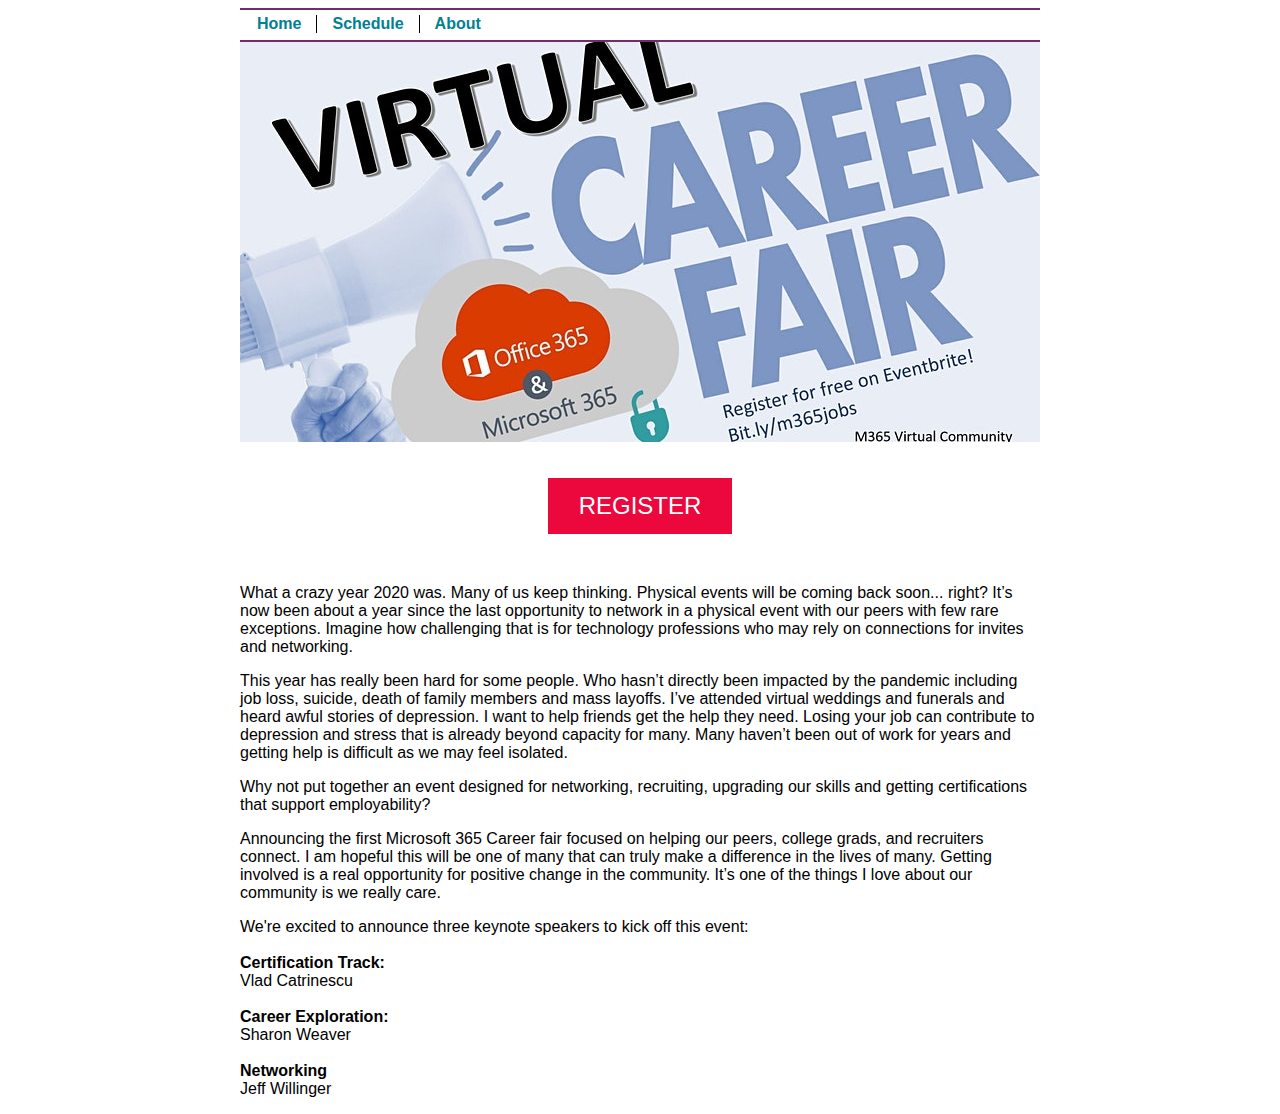
<file: index.html>
<html>
<head>
    <meta name="description" content="This will be a global user group focused on Microsoft Technologies. We want to support experts from around the world presenting to our global community. The opportunity will be for both experts and people interested to learn, but just as above the most important part of the community is the networking and friendships." />
    <meta name="keywords" content="Microsoft 365,Yammer,Microsoft Teams,SharePoint,Free Training,Power Platform,PowerApps,Flow,Power Automate,Microsoft Stream,Virtual Event,Azure,Microsoft Azure" />
    <link href="css/main.css" rel="stylesheet" type="text/css" media="all">
    <link rel="apple-touch-icon" sizes="180x180" href="images/logo180x180.png">
    <link rel="icon" type="image/png" sizes="32x32" href="images/logo32x32.png">
    <link rel="icon" type="image/png" sizes="16x16" href="images/logo16x16.png">
    <title>Microsoft 365 Global Virtual Community</title>
    <!-- Global site tag (gtag.js) - Google Analytics -->
    <script async src="https://www.googletagmanager.com/gtag/js?id=UA-173142104-1"></script>
    <script>
    window.dataLayer = window.dataLayer || [];
    function gtag(){dataLayer.push(arguments);}
    gtag('js', new Date());

    gtag('config', 'UA-173142104-1');
    </script>
</head>
<body>
    <div id="main">
        <nav class="menu">            
            <ul>
                <li class="first"><a href="/">Home</a></li>
                <li><a href="/schedule.html">Schedule</a></li>
                <li class="last"><a href="/about.html">About</a></li>
            </ul>
        </nav>

        <img id="eventLogo" src="images/CareerFairLogo.jpg" alt="Microsoft 365 Global Virtual Community Career Fair" style="max-width: 800px;"/>
        <p class="text-center">
            <a class="btn reg-btn" href="https://www.eventbrite.com/e/microsoft-365-virtual-community-career-fair-tickets-138457312549" target="register">REGISTER</a>
        </p><br />
        <p>
            What a crazy year 2020 was.  Many of us keep thinking.  Physical events will be coming back soon... right?  It’s now been about a year since the last opportunity to network in a physical event with our peers with few rare exceptions.  Imagine how challenging that is for technology professions who may rely on connections for invites and networking.  
        </p>
        <p>
            This year has really been hard for some people.  Who hasn’t directly been impacted by the pandemic including job loss, suicide, death of family members and mass layoffs.  I’ve attended virtual weddings and funerals and heard awful stories of depression.  I want to help friends get the help they need.  Losing your job can contribute to depression and stress that is already beyond capacity for many.  Many haven’t been out of work for years and getting help is difficult as we may feel isolated.
        </p>
        <p>
            Why not put together an event designed for networking, recruiting, upgrading our skills and getting certifications that support employability?
        </p>
        <p>
            Announcing the first Microsoft 365 Career fair focused on helping our peers, college grads, and recruiters connect.  I am hopeful this will be one of many that can truly make a difference in the lives of many.  Getting involved is a real opportunity for positive change in the community.  It’s one of the things I love about our community is we really care.
        </p>
        <p>
            We're excited to announce three keynote speakers to kick off this event:<br /><br />

            <b>Certification Track:</b><br />
            Vlad Catrinescu <br /><br />

            <b>Career Exploration:</b><br />
            Sharon Weaver<br /><br />

            <b>Networking</b><br />
            Jeff Willinger
        </p>
        <!--<p class="hidden">
            <h3>Attendee Guide</h3>
            For information on how to attend this event and get the most out of your experience check out the <a href="resources/M365VC Attendee Guide.pdf" target="_blank">attendee guide</a>.
        </p>-->
                
        <p class="has-large-font-size hidden"><strong><em>&gt;&gt; <a href="https://forms.office.com/Pages/ResponsePage.aspx?id=LvPJtBfa7U2clc6do48l2RiDLzs_pX5Mh4mY8oYEuaxUQ0pOSldLS0NZTURUQk44SUY4Q0IzQ0hIVS4u">Register to be a member of the M365 Global Virtual Community</a></em></strong></p>
    </div>
</body>
</html>
</file>
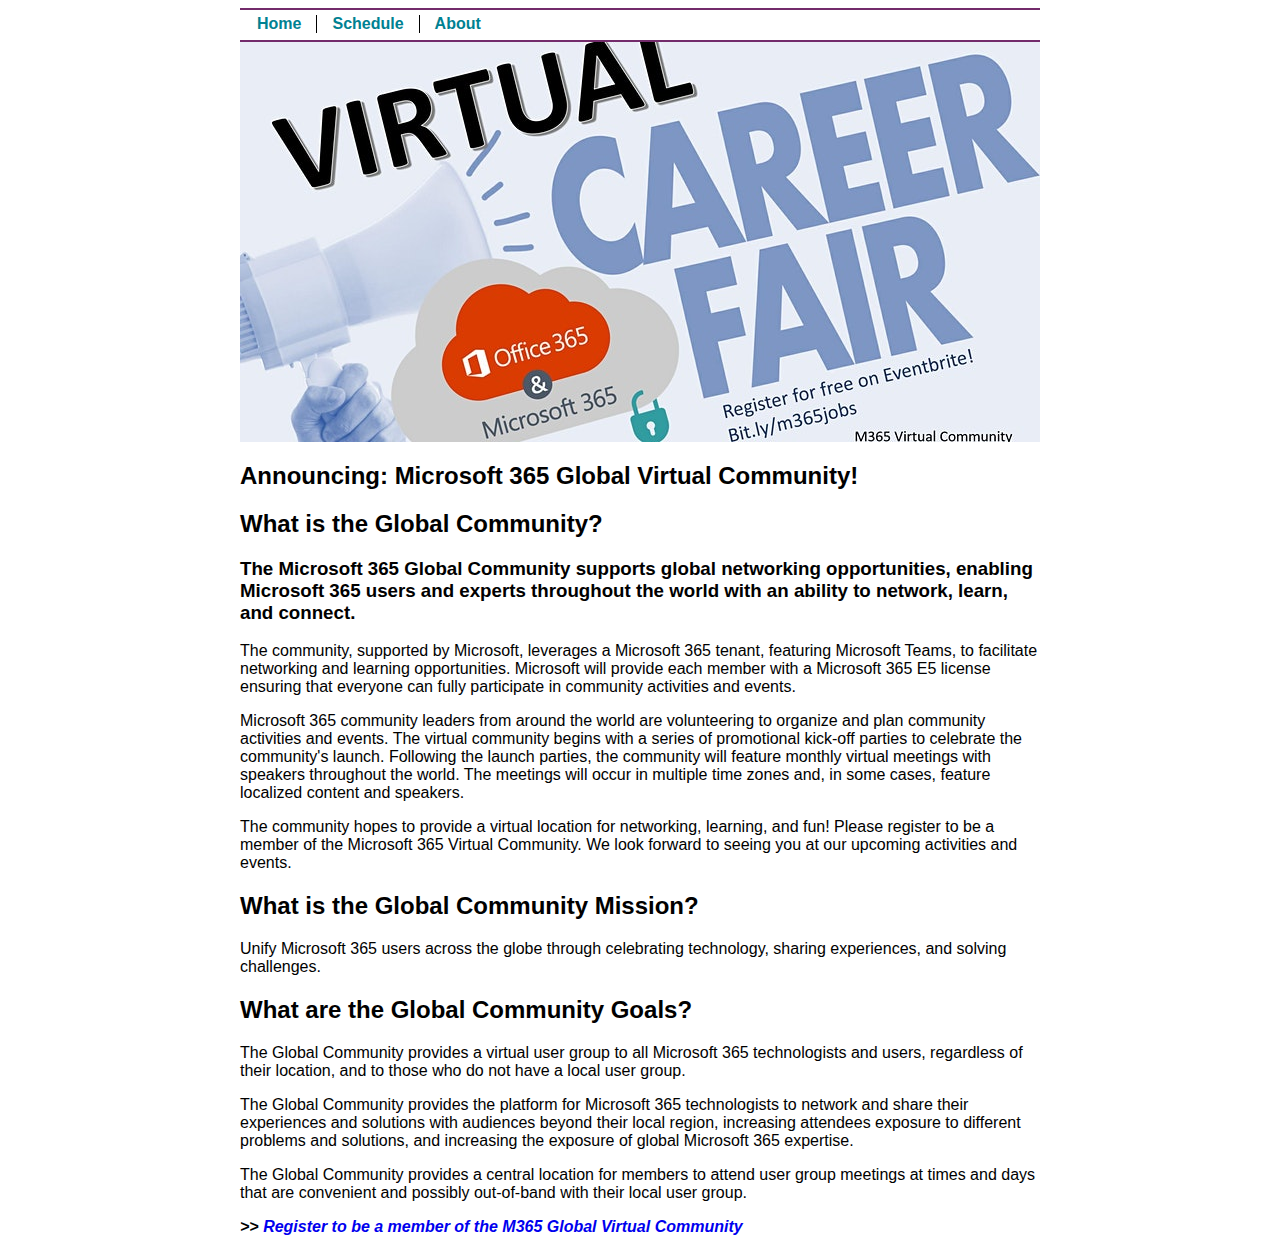
<file: about.html>
<html>
<head>
    <meta name="description" content="This will be a global user group focused on Microsoft Technologies. We want to support experts from around the world presenting to our global community. The opportunity will be for both experts and people interested to learn, but just as above the most important part of the community is the networking and friendships." />
    <meta name="keywords" content="Microsoft 365,Yammer,Microsoft Teams,SharePoint,Free Training,Power Platform,PowerApps,Flow,Power Automate,Microsoft Stream,Virtual Event,Azure,Microsoft Azure" />
    <link href="css/main.css" rel="stylesheet" type="text/css" media="all">
    <link rel="apple-touch-icon" sizes="180x180" href="images/logo180x180.png">
    <link rel="icon" type="image/png" sizes="32x32" href="images/logo32x32.png">
    <link rel="icon" type="image/png" sizes="16x16" href="images/logo16x16.png">
    <title>Microsoft 365 Global Virtual Community</title>
    <!-- Global site tag (gtag.js) - Google Analytics -->
    <script async src="https://www.googletagmanager.com/gtag/js?id=UA-173142104-1"></script>
    <script>
    window.dataLayer = window.dataLayer || [];
    function gtag(){dataLayer.push(arguments);}
    gtag('js', new Date());

    gtag('config', 'UA-173142104-1');
    </script>
</head>
<body>
    <div id="main">
        <nav class="menu">            
            <ul>
                <li class="first"><a href="/">Home</a></li>
                <li><a href="/schedule.html">Schedule</a></li>
                <li class="last"><a href="/about.html">About</a></li>
            </ul>
        </nav>
        <img id="eventLogo" src="images/CareerFairLogo.jpg" alt="Microsoft 365 Global Virtual Community"/>
        
        <p>
            <h2>Announcing: Microsoft 365 Global Virtual Community!</h2>
        </p>

        <p>
            <h2>What is the Global Community?</h2>
        </p>
        <p>
            <h3><b>The Microsoft 365 Global Community supports global networking opportunities, enabling Microsoft 365 users and experts throughout the world with an ability to network, learn, and connect.</b></h3>
        </p>
        <p>
            The community, supported by Microsoft, leverages a Microsoft 365 tenant, featuring Microsoft Teams, to facilitate networking and learning opportunities.  Microsoft will provide each member with a Microsoft 365 E5 license ensuring that everyone can fully participate in community activities and events.
        </p>
        <p>
            Microsoft 365 community leaders from around the world are volunteering to organize and plan community activities and events.  The virtual community begins with a series of promotional kick-off parties to celebrate the community's launch.  Following the launch parties, the community will feature monthly virtual meetings with speakers throughout the world.  The meetings will occur in multiple time zones and, in some cases, feature localized content and speakers.
        
        </p>
        <p>
            The community hopes to provide a virtual location for networking, learning, and fun!  Please register to be a member of the Microsoft 365 Virtual Community.  We look forward to seeing you at our upcoming activities and events.
        
        </p>
        <p>
            <h2>What is the Global Community Mission?</h2>
        
        </p>
        <p>
            Unify Microsoft 365 users across the globe through celebrating technology, sharing experiences, and solving challenges.
        
        </p>
        <p>
            <h2>What are the Global Community Goals?</h2>
        
        </p>
        <p>
            The Global Community provides a virtual user group to all Microsoft 365 technologists and users, regardless of their location, and to those who do not have a local user group.
        
        </p>
        <p>
            The Global Community provides the platform for Microsoft 365 technologists to network and share their experiences and solutions with audiences beyond their local region, increasing attendees exposure to different problems and solutions, and increasing the exposure of global Microsoft 365 expertise.
        
        </p>
        <p>
            The Global Community provides a central location for members to attend user group meetings at times and days that are convenient and possibly out-of-band with their local user group.
        </p>
        
        <p class="has-large-font-size"><strong><em>&gt;&gt; <a href="https://forms.office.com/Pages/ResponsePage.aspx?id=LvPJtBfa7U2clc6do48l2RiDLzs_pX5Mh4mY8oYEuaxUQ0pOSldLS0NZTURUQk44SUY4Q0IzQ0hIVS4u">Register to be a member of the M365 Global Virtual Community</a></em></strong></p>
    </div>
</body>
</html>
</file>
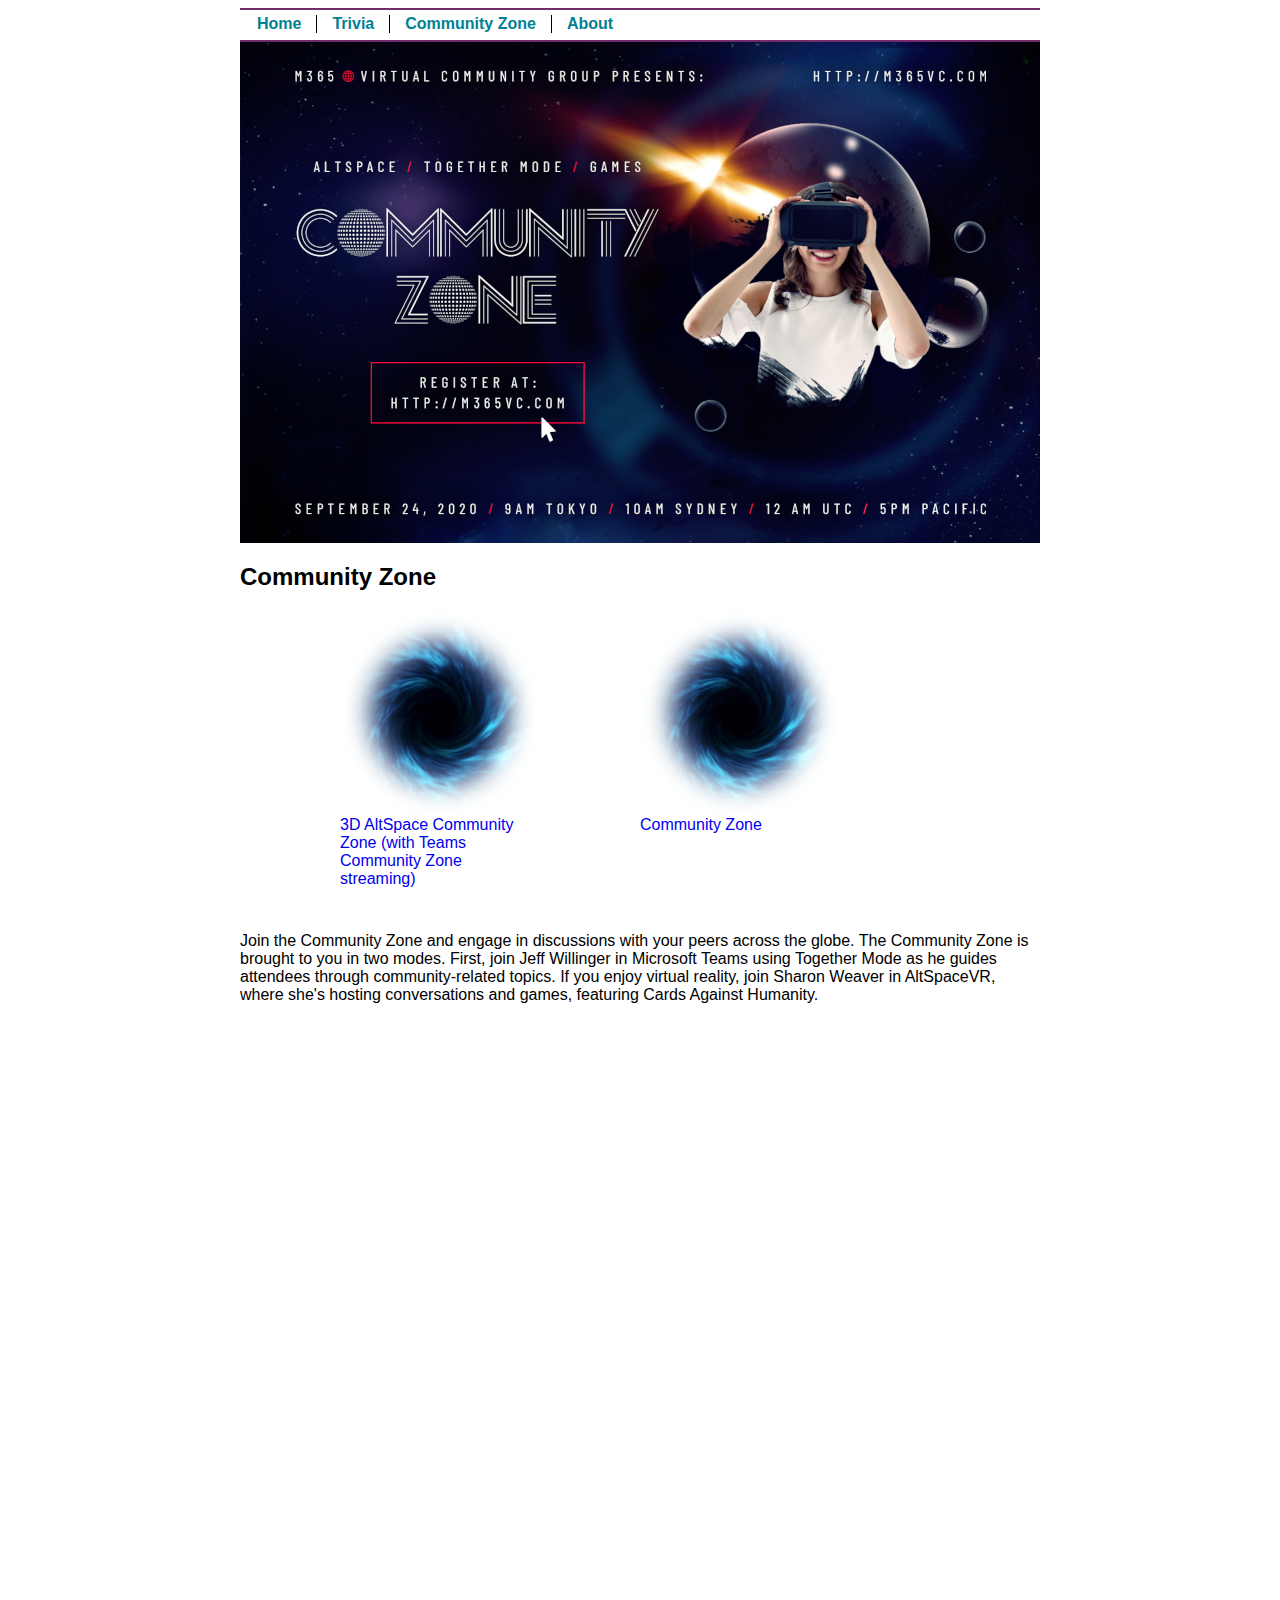
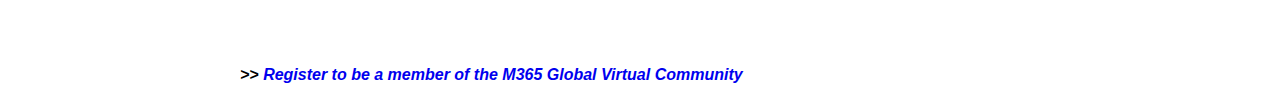
<file: communityzone.html>
<html>
<head>
    <meta name="description" content="This will be a global user group focused on Microsoft Technologies. We want to support experts from around the world presenting to our global community. The opportunity will be for both experts and people interested to learn, but just as above the most important part of the community is the networking and friendships." />
    <meta name="keywords" content="Microsoft 365,Yammer,Microsoft Teams,SharePoint,Free Training,Power Platform,PowerApps,Flow,Power Automate,Microsoft Stream,Virtual Event,Azure,Microsoft Azure" />
    <link href="css/main.css" rel="stylesheet" type="text/css" media="all">
    <link rel="apple-touch-icon" sizes="180x180" href="images/logo180x180.png">
    <link rel="icon" type="image/png" sizes="32x32" href="images/logo32x32.png">
    <link rel="icon" type="image/png" sizes="16x16" href="images/logo16x16.png">
    <title>Microsoft 365 Global Virtual Community</title>
    <!-- Global site tag (gtag.js) - Google Analytics -->
    <script async src="https://www.googletagmanager.com/gtag/js?id=UA-173142104-1"></script>
    <script>
    window.dataLayer = window.dataLayer || [];
    function gtag(){dataLayer.push(arguments);}
    gtag('js', new Date());

    gtag('config', 'UA-173142104-1');
    </script>
</head>
<body>
    <div id="main">
        <nav class="menu">            
            <ul>
                <li class="first"><a href="/">Home</a></li>
                <li><a href="trivia.html">Trivia</a></li>
                <li><a href="communityzone.html">Community Zone</a></li>
                <li class="last"><a href="/about.html">About</a></li>
            </ul>
        </nav>
        <div class="text-center">
            <img id="eventLogo" src="images/CommunityZone.png" alt="Microsoft 365 Global Virtual Community"/>
        </div>
        <p>
            <h2>Community Zone</h2>
        </p>
        <div style="height:305px">
            <!--<div style="float:left;width:200px">
                <a target="M365VCRoom" href="https://teams.microsoft.com/_#/l/meetup-join/19:8d62a011040843b09df39153e2d5e170@thread.tacv2/1598312996635?context=%7B%22Tid%22:%22b4c9f32e-da17-4ded-9c95-ce9da38f25d9%22,%22Oid%22:%223b2f8318-a53f-4c7e-8789-98f28604b9ac%22%7D&anon=true&deeplinkId=8897b00d-16bb-4d60-2e82-dc7fb2fc8f36">
                    <img src="images/black-hole-png-7.png" alt="Join" style="width:100%" />
                    📱Community Zone Together Mode with Jeff Willinger [Official]
                </a>
            </div>--> 
            <div style="float:left;width:200px;margin-left:100">
                <a target="M365VCVRRoom" href="https://account.altvr.com/events/1564031396551327885">
                    <img src="images/black-hole-png-7.png" alt="Join" style="width:100%" />
                    3D AltSpace Community Zone (with Teams Community Zone streaming)
                </a>
            </div>
            <div style="float:left;width:200px;margin-left:100">
                <a target="M365VCVRRoom" href="https://teams.microsoft.com/l/meetup-join/19%3a8d62a011040843b09df39153e2d5e170%40thread.tacv2/1598312996635?context=%7b%22Tid%22%3a%22b4c9f32e-da17-4ded-9c95-ce9da38f25d9%22%2c%22Oid%22%3a%223b2f8318-a53f-4c7e-8789-98f28604b9ac%22%7d">
                    <img src="images/black-hole-png-7.png" alt="Join" style="width:100%" />
                    Community Zone
                </a>
            </div>            
        </div>

        <p>
            Join the Community Zone and engage in discussions with your peers across the globe.  The Community Zone is brought to you in two modes.  First, join Jeff Willinger in Microsoft Teams using Together Mode as he guides attendees through community-related topics.  If you enjoy virtual reality, join Sharon Weaver in AltSpaceVR, where she's hosting conversations and games, featuring Cards Against Humanity.  
        </p>
        <iframe width="560" height="315" src="https://www.youtube.com/embed/uobZkWxyRNA" frameborder="0" allow="accelerometer; autoplay; encrypted-media; gyroscope; picture-in-picture" allowfullscreen></iframe>
        <iframe width="560" height="315" src="https://www.youtube.com/embed/BDSrzbWty6E" frameborder="0" allow="accelerometer; autoplay; encrypted-media; gyroscope; picture-in-picture" allowfullscreen></iframe>
        
        <p class="has-large-font-size"><strong><em>&gt;&gt; <a href="https://forms.office.com/Pages/ResponsePage.aspx?id=LvPJtBfa7U2clc6do48l2RiDLzs_pX5Mh4mY8oYEuaxUQ0pOSldLS0NZTURUQk44SUY4Q0IzQ0hIVS4u">Register to be a member of the M365 Global Virtual Community</a></em></strong></p>
    </div>
</body>
</html>
</file>
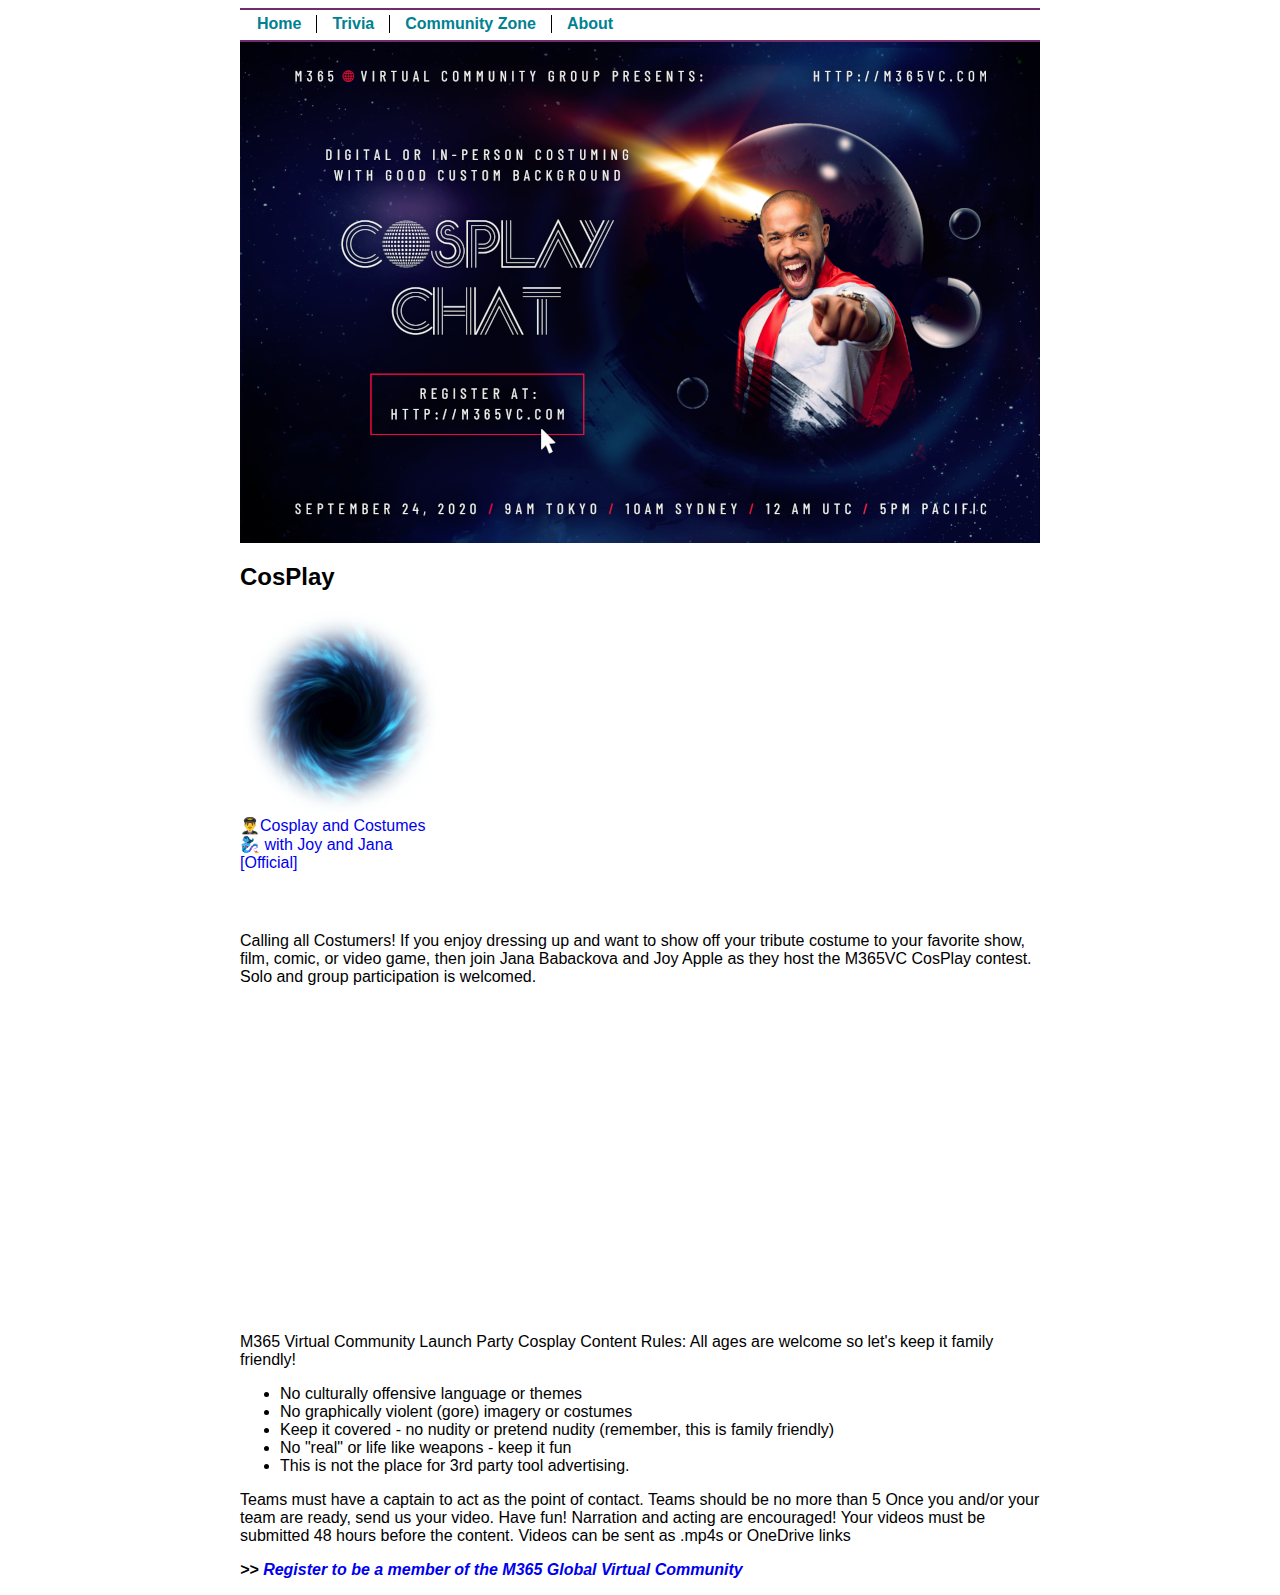
<file: cosplay.html>
<html>
<head>
    <meta name="description" content="This will be a global user group focused on Microsoft Technologies. We want to support experts from around the world presenting to our global community. The opportunity will be for both experts and people interested to learn, but just as above the most important part of the community is the networking and friendships." />
    <meta name="keywords" content="Microsoft 365,Yammer,Microsoft Teams,SharePoint,Free Training,Power Platform,PowerApps,Flow,Power Automate,Microsoft Stream,Virtual Event,Azure,Microsoft Azure" />
    <link href="css/main.css" rel="stylesheet" type="text/css" media="all">
    <link rel="apple-touch-icon" sizes="180x180" href="images/logo180x180.png">
    <link rel="icon" type="image/png" sizes="32x32" href="images/logo32x32.png">
    <link rel="icon" type="image/png" sizes="16x16" href="images/logo16x16.png">
    <title>Microsoft 365 Global Virtual Community</title>
    <!-- Global site tag (gtag.js) - Google Analytics -->
    <script async src="https://www.googletagmanager.com/gtag/js?id=UA-173142104-1"></script>
    <script>
    window.dataLayer = window.dataLayer || [];
    function gtag(){dataLayer.push(arguments);}
    gtag('js', new Date());

    gtag('config', 'UA-173142104-1');
    </script>
</head>
<body>
    <div id="main">
        <nav class="menu">            
            <ul>
                <li class="first"><a href="/">Home</a></li>
                <li><a href="trivia.html">Trivia</a></li>
                <li><a href="communityzone.html">Community Zone</a></li>
                <li class="last"><a href="/about.html">About</a></li>
            </ul>
        </nav>
        <div class="text-center">
            <img id="eventLogo" src="images/Cosplay.png" alt="Microsoft 365 Global Virtual Community"/>
        </div>
        
        
        <p>
            <h2>CosPlay</h2>
        </p>
        <div style="height:305px">
            <div style="float:left;width:200px">
                <a target="M365VCRoom" href="https://teams.microsoft.com/_#/l/meetup-join/19:3f711555a03c47f1b93780d78f17d85e@thread.tacv2/1598316914839?context=%7B%22Tid%22:%22b4c9f32e-da17-4ded-9c95-ce9da38f25d9%22,%22Oid%22:%223b2f8318-a53f-4c7e-8789-98f28604b9ac%22%7D&anon=true&deeplinkId=6fcfea13-c619-4387-f0a6-1ab7b4a4eb3b">
                    <img src="images/black-hole-png-7.png" alt="Join" style="width:100%" />
                    👨‍✈️Cosplay and Costumes🧞‍♀️ with Joy and Jana [Official]
                </a>
            </div>                
        </div>

        <p>
            Calling all Costumers!  If you enjoy dressing up and want to show off your tribute costume to your favorite show, film, comic, or video game, then join Jana Babackova and Joy Apple as they host the M365VC CosPlay contest.  Solo and group participation is welcomed.
        </p>
        <iframe width="560" height="315" src="https://www.youtube.com/embed/S4KyuyBWGeA" frameborder="0" allow="accelerometer; autoplay; encrypted-media; gyroscope; picture-in-picture" allowfullscreen></iframe>
        
        <p>
            M365 Virtual Community Launch Party Cosplay Content Rules: All ages are welcome so let's keep it family friendly! 
            <ul>
                <li>No culturally offensive language or themes </li>
                <li>No graphically violent (gore) imagery or costumes </li>
                <li>Keep it covered - no nudity or pretend nudity (remember, this is family friendly) </li>
                <li>No "real" or life like weapons - keep it fun </li>
                <li>This is not the place for 3rd party tool advertising.</li>
            </ul>
             
            Teams must have a captain to act as the point of contact. Teams should be no more than 5 Once you and/or your team are ready, send us your video. Have fun! Narration and acting are encouraged! Your videos must be submitted 48 hours before the content. Videos can be sent as .mp4s or OneDrive links
        </p>
        <p class="has-large-font-size"><strong><em>&gt;&gt; <a href="https://forms.office.com/Pages/ResponsePage.aspx?id=LvPJtBfa7U2clc6do48l2RiDLzs_pX5Mh4mY8oYEuaxUQ0pOSldLS0NZTURUQk44SUY4Q0IzQ0hIVS4u">Register to be a member of the M365 Global Virtual Community</a></em></strong></p>
    </div>
</body>
</html>
</file>
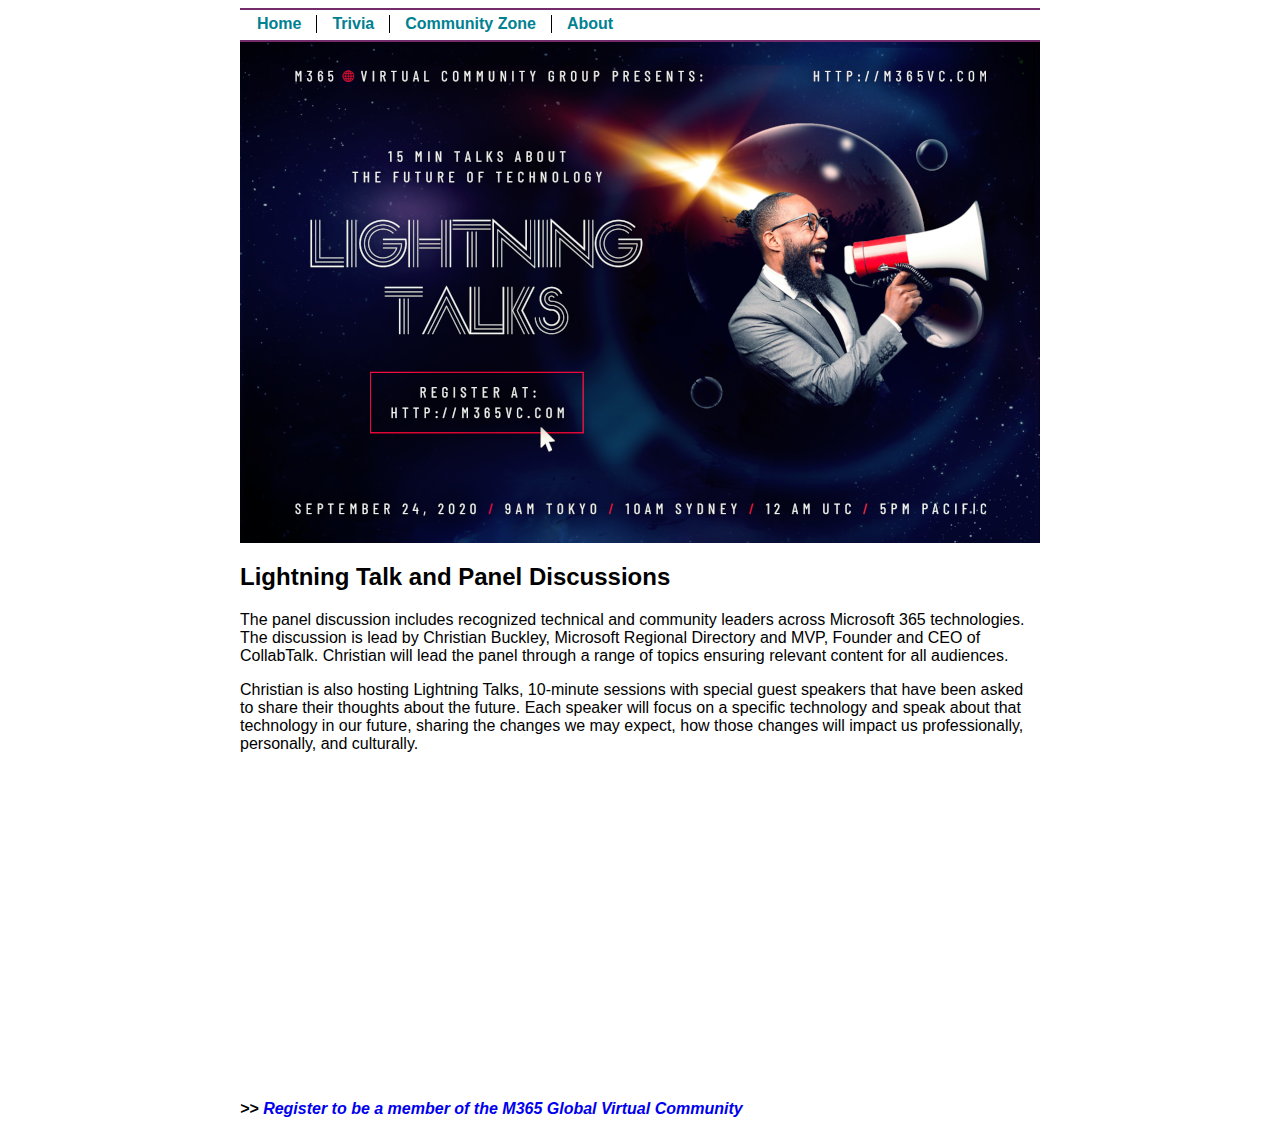
<file: lightningtalks.html>
<html>
<head>
    <meta name="description" content="This will be a global user group focused on Microsoft Technologies. We want to support experts from around the world presenting to our global community. The opportunity will be for both experts and people interested to learn, but just as above the most important part of the community is the networking and friendships." />
    <meta name="keywords" content="Microsoft 365,Yammer,Microsoft Teams,SharePoint,Free Training,Power Platform,PowerApps,Flow,Power Automate,Microsoft Stream,Virtual Event,Azure,Microsoft Azure" />
    <link href="css/main.css" rel="stylesheet" type="text/css" media="all">
    <link rel="apple-touch-icon" sizes="180x180" href="images/logo180x180.png">
    <link rel="icon" type="image/png" sizes="32x32" href="images/logo32x32.png">
    <link rel="icon" type="image/png" sizes="16x16" href="images/logo16x16.png">
    <title>Microsoft 365 Global Virtual Community</title>
    <!-- Global site tag (gtag.js) - Google Analytics -->
    <script async src="https://www.googletagmanager.com/gtag/js?id=UA-173142104-1"></script>
    <script>
    window.dataLayer = window.dataLayer || [];
    function gtag(){dataLayer.push(arguments);}
    gtag('js', new Date());

    gtag('config', 'UA-173142104-1');
    </script>
</head>
<body>
    <div id="main">
        <nav class="menu">            
            <ul>
                <li class="first"><a href="/">Home</a></li>
                <li><a href="trivia.html">Trivia</a></li>
                <li><a href="communityzone.html">Community Zone</a></li>
                <li class="last"><a href="/about.html">About</a></li>
            </ul>
        </nav>
        <img id="eventLogo" src="images/LightnighTalks.png" alt="Microsoft 365 Global Virtual Community"/>
        
        <p>
            <h2>Lightning Talk and Panel Discussions</h2>
        </p>        
        
        <p>
            The panel discussion includes recognized technical and community leaders across  Microsoft 365 technologies.  The discussion is lead by Christian Buckley, Microsoft Regional Directory and MVP, Founder and CEO of CollabTalk.  Christian will lead the panel through a range of topics ensuring relevant content for all audiences.  
 
        </p>
        <p>
            Christian is also hosting Lightning Talks, 10-minute sessions with special guest speakers that have been asked to share their thoughts about the future.  Each speaker will focus on a specific technology and speak about that technology in our future, sharing the changes we may expect, how those changes will impact us professionally, personally, and culturally.  
        </p>
        <iframe width="560" height="315" src="https://www.youtube.com/embed/kS1KVYtTnTM" frameborder="0" allow="accelerometer; autoplay; encrypted-media; gyroscope; picture-in-picture" allowfullscreen></iframe>
        
        <p class="has-large-font-size"><strong><em>&gt;&gt; <a href="https://forms.office.com/Pages/ResponsePage.aspx?id=LvPJtBfa7U2clc6do48l2RiDLzs_pX5Mh4mY8oYEuaxUQ0pOSldLS0NZTURUQk44SUY4Q0IzQ0hIVS4u">Register to be a member of the M365 Global Virtual Community</a></em></strong></p>
    </div>
</body>
</html>
</file>
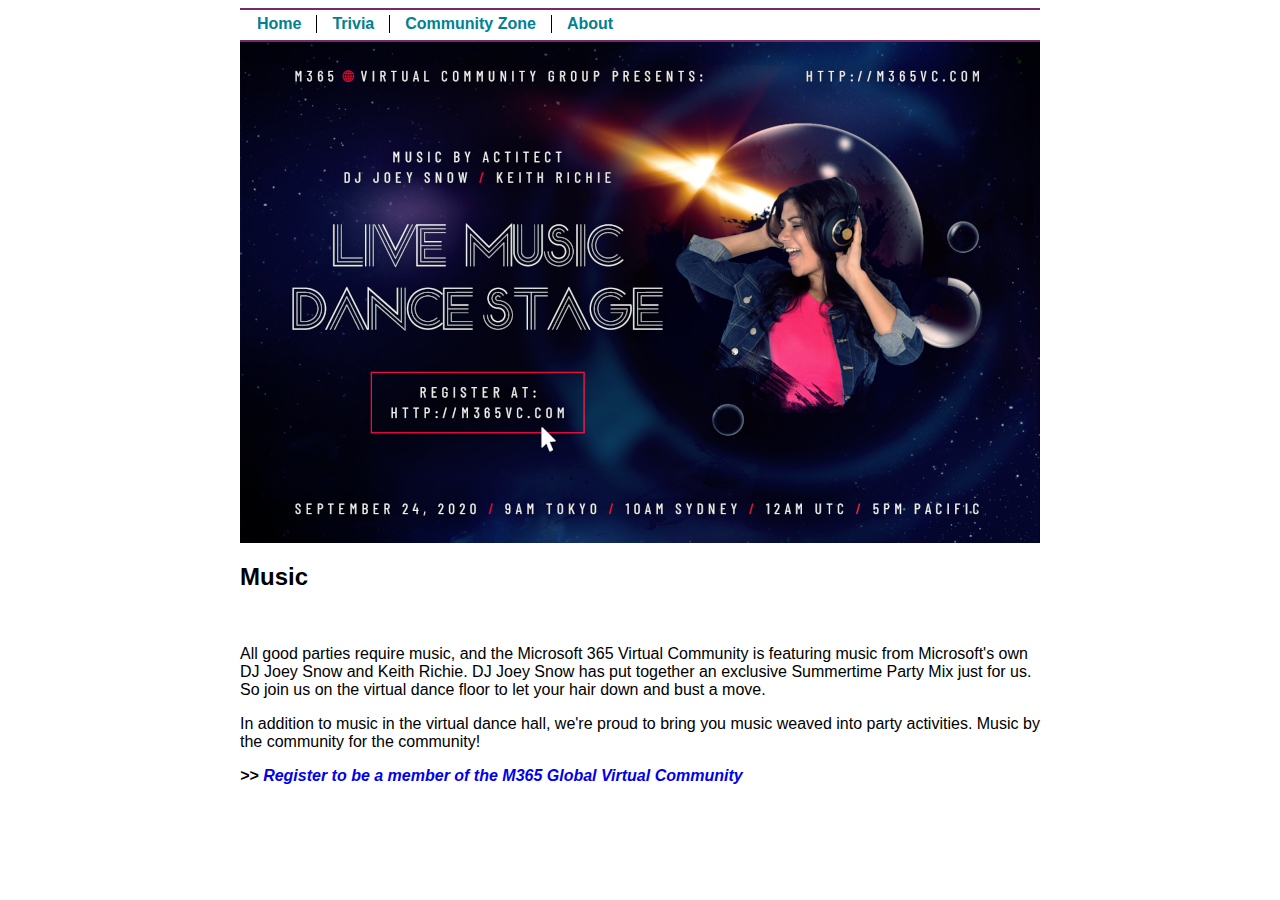
<file: music.html>
<html>
<head>
    <meta name="description" content="This will be a global user group focused on Microsoft Technologies. We want to support experts from around the world presenting to our global community. The opportunity will be for both experts and people interested to learn, but just as above the most important part of the community is the networking and friendships." />
    <meta name="keywords" content="Microsoft 365,Yammer,Microsoft Teams,SharePoint,Free Training,Power Platform,PowerApps,Flow,Power Automate,Microsoft Stream,Virtual Event,Azure,Microsoft Azure" />
    <link href="css/main.css" rel="stylesheet" type="text/css" media="all">
    <link rel="apple-touch-icon" sizes="180x180" href="images/logo180x180.png">
    <link rel="icon" type="image/png" sizes="32x32" href="images/logo32x32.png">
    <link rel="icon" type="image/png" sizes="16x16" href="images/logo16x16.png">
    <title>Microsoft 365 Global Virtual Community</title>
    <!-- Global site tag (gtag.js) - Google Analytics -->
    <script async src="https://www.googletagmanager.com/gtag/js?id=UA-173142104-1"></script>
    <script>
    window.dataLayer = window.dataLayer || [];
    function gtag(){dataLayer.push(arguments);}
    gtag('js', new Date());

    gtag('config', 'UA-173142104-1');
    </script>
</head>
<body>
    <div id="main">
        <nav class="menu">            
            <ul>
                <li class="first"><a href="/">Home</a></li>
                <li><a href="trivia.html">Trivia</a></li>
                <li><a href="communityzone.html">Community Zone</a></li>
                <li class="last"><a href="/about.html">About</a></li>
            </ul>
        </nav>
        <img id="eventLogo" src="images/M365VC-music-RGB.png" alt="Microsoft 365 Global Virtual Community"/>
        
        <p>
            <h2>Music</h2>
        </p>
        <div style="height:305px" class="hidden">
            <div style="float:left;width:200px">
                <a target="M365VCRoom" href="https://teams.microsoft.com/_#/l/meetup-join/19:f8f4a7761bb84b75a56eb55badbcbfb5@thread.tacv2/1598318624728?context=%7B%22Tid%22:%22b4c9f32e-da17-4ded-9c95-ce9da38f25d9%22,%22Oid%22:%223b2f8318-a53f-4c7e-8789-98f28604b9ac%22%7D&anon=true&deeplinkId=fe7dfc21-19b1-43d6-8943-5e4ed8407ded">
                    <img src="images/black-hole-png-7.png" alt="Join" style="width:100%" />
                    🎵🎙️ Chillax Room - Music of Keith Richie - 3 Rooms of Music 🎵🎙️ [Official Channel Meeting]
                </a>
            </div>
            <div style="float:left;width:200px;margin-left:100">
                <a target="M365VCRoom" href="https://teams.microsoft.com/_#/l/meetup-join/19:f8f4a7761bb84b75a56eb55badbcbfb5@thread.tacv2/1598306495246?context=%7B%22Tid%22:%22b4c9f32e-da17-4ded-9c95-ce9da38f25d9%22,%22Oid%22:%223b2f8318-a53f-4c7e-8789-98f28604b9ac%22%7D&anon=true&deeplinkId=8c1fa506-5e76-4e2a-9c91-239d1a9da312">
                    <img src="images/black-hole-png-7.png" alt="Join" style="width:100%" />
                    🎵🎙️Music - Visser Video DJ - 3 Rooms of Music 🎵🎙️ [Official Channel Meeting]
                </a>
            </div>
            <div style="float:left;width:200px;margin-left:100">
                <a target="M365VCRoom" href="https://teams.microsoft.com/_#/l/meetup-join/19:f8f4a7761bb84b75a56eb55badbcbfb5@thread.tacv2/1598319845136?context=%7B%22Tid%22:%22b4c9f32e-da17-4ded-9c95-ce9da38f25d9%22,%22Oid%22:%223b2f8318-a53f-4c7e-8789-98f28604b9ac%22%7D&anon=true&deeplinkId=3f6bc864-985d-4311-be70-c3420f1e7f71">
                    <img src="images/black-hole-png-7.png" alt="Join" style="width:100%" />
                    🎵🎙️ Dance Party Room - DJ Joey Snow Summertime Mix - 3 Rooms of Music 🎵🎙️ [Official Channel Meeting]
                </a>
            </div>
                
        </div>
        <br />

        <p>
            All good parties require music, and the Microsoft 365 Virtual Community is featuring music from Microsoft's own DJ Joey Snow and Keith Richie.  DJ Joey Snow has put together an exclusive Summertime Party Mix just for us.  So join us on the virtual dance floor to let your hair down and bust a move.  
 
        </p>
        <p>
            In addition to music in the virtual dance hall, we're proud to bring you music weaved into party activities.  Music by the community for the community!

        </p>
        
        <p class="has-large-font-size"><strong><em>&gt;&gt; <a href="https://forms.office.com/Pages/ResponsePage.aspx?id=LvPJtBfa7U2clc6do48l2RiDLzs_pX5Mh4mY8oYEuaxUQ0pOSldLS0NZTURUQk44SUY4Q0IzQ0hIVS4u">Register to be a member of the M365 Global Virtual Community</a></em></strong></p>
    </div>
</body>
</html>
</file>
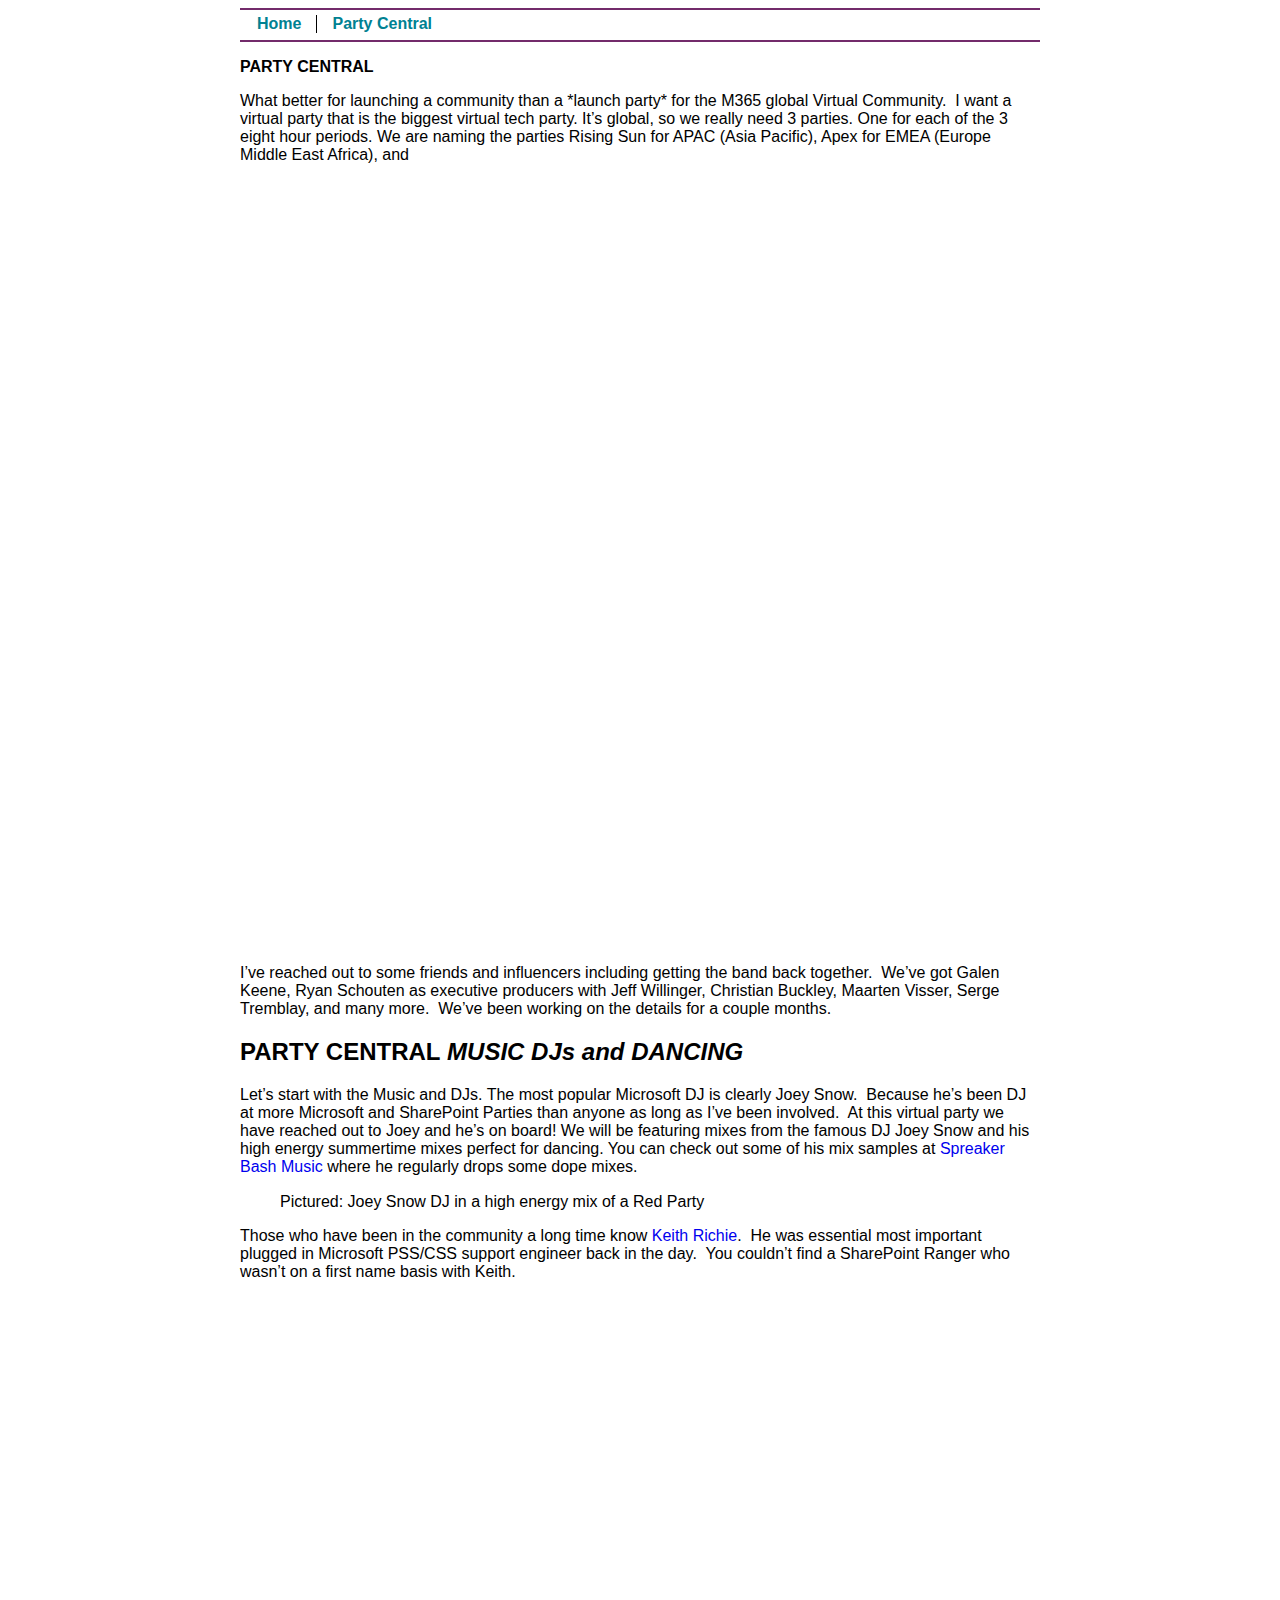
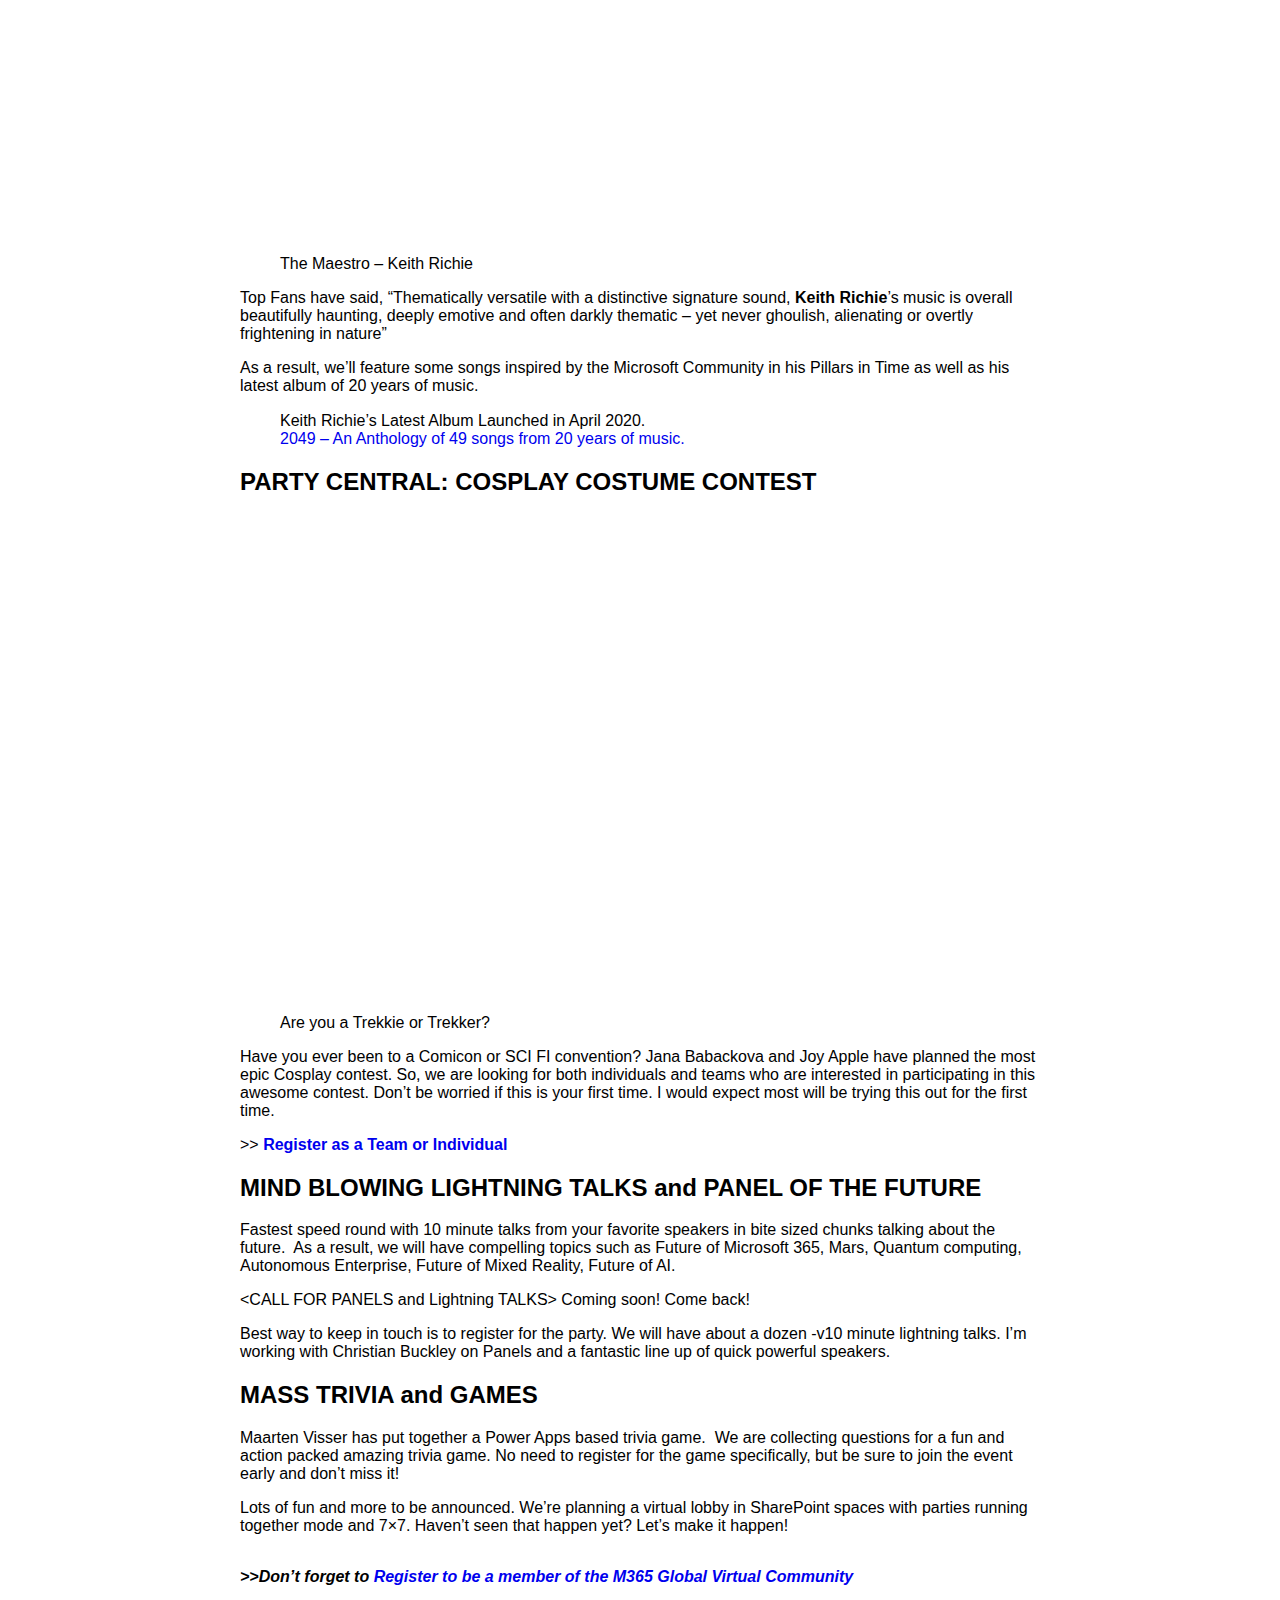
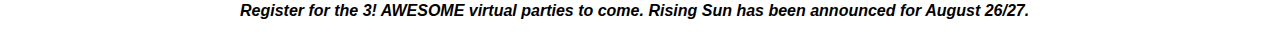
<file: partycentral.html>
<html>
<head>
    <meta name="description" content="This will be a global user group focused on Microsoft Technologies. We want to support experts from around the world presenting to our global community. The opportunity will be for both experts and people interested to learn, but just as above the most important part of the community is the networking and friendships." />
    <meta name="keywords" content="Microsoft 365,Yammer,Microsoft Teams,SharePoint,Free Training,Power Platform,PowerApps,Flow,Power Automate,Microsoft Stream,Virtual Event,Azure,Microsoft Azure" />
    <link href="css/main.css" rel="stylesheet" type="text/css" media="all">
    <link rel="apple-touch-icon" sizes="180x180" href="images/logo180x180.png">
    <link rel="icon" type="image/png" sizes="32x32" href="images/logo32x32.png">
    <link rel="icon" type="image/png" sizes="16x16" href="images/logo16x16.png">
    <title>Microsoft 365 Global Virtual Community - Party Central</title>
    <!-- Global site tag (gtag.js) - Google Analytics -->
    <script async src="https://www.googletagmanager.com/gtag/js?id=UA-173142104-1"></script>
    <script>
    window.dataLayer = window.dataLayer || [];
    function gtag(){dataLayer.push(arguments);}
    gtag('js', new Date());

    gtag('config', 'UA-173142104-1');
    </script>
</head>
<body>
    <div id="main">
        <nav class="menu">            
            <ul>
                <li class="first"><a href="/">Home</a></li>
                <li class="last"><a href="/partycentral.html">Party Central</a></li>
            </ul>
        </nav>
        <p class="has-huge-font-size"><strong>PARTY CENTRAL</strong></p>



<p>What better for launching a community than a *launch party* for the M365 global Virtual Community.&nbsp; I want a virtual party that is the biggest virtual tech party.  It&#8217;s global, so we really need 3 parties.  One for each of the 3 eight hour periods.  We are naming the parties Rising Sun for APAC (Asia Pacific), Apex for EMEA (Europe Middle East Africa),  and </p>



<img data-attachment-id="8696" data-permalink="https://collabshow.com/2020/07/16/announcing-m365-virtual-community-and-3-global-launch-parties/image-5-3/" data-orig-file="https://i2.wp.com/collabshow.com/wp-content/uploads/2020/07/image-5.png?fit=1066%2C1379&amp;ssl=1" data-orig-size="1066,1379" data-comments-opened="1" data-image-meta="{&quot;aperture&quot;:&quot;0&quot;,&quot;credit&quot;:&quot;&quot;,&quot;camera&quot;:&quot;&quot;,&quot;caption&quot;:&quot;&quot;,&quot;created_timestamp&quot;:&quot;0&quot;,&quot;copyright&quot;:&quot;&quot;,&quot;focal_length&quot;:&quot;0&quot;,&quot;iso&quot;:&quot;0&quot;,&quot;shutter_speed&quot;:&quot;0&quot;,&quot;title&quot;:&quot;&quot;,&quot;orientation&quot;:&quot;0&quot;}" data-image-title="M365 Virtual Launch Party" data-image-description data-medium-file="https://i2.wp.com/collabshow.com/wp-content/uploads/2020/07/image-5.png?fit=232%2C300&amp;ssl=1" data-large-file="https://i2.wp.com/collabshow.com/wp-content/uploads/2020/07/image-5.png?fit=698%2C902&amp;ssl=1" src="https://i2.wp.com/collabshow.com/wp-content/uploads/2020/07/image-5.png?resize=594%2C768&#038;ssl=1" alt class="wp-image-8696 jetpack-lazy-image" width="594" height="768" data-recalc-dims="1" data-lazy-srcset="https://i2.wp.com/collabshow.com/wp-content/uploads/2020/07/image-5.png?resize=792%2C1024&amp;ssl=1 792w, https://i2.wp.com/collabshow.com/wp-content/uploads/2020/07/image-5.png?resize=232%2C300&amp;ssl=1 232w, https://i2.wp.com/collabshow.com/wp-content/uploads/2020/07/image-5.png?resize=768%2C994&amp;ssl=1 768w, https://i2.wp.com/collabshow.com/wp-content/uploads/2020/07/image-5.png?resize=495%2C640&amp;ssl=1 495w, https://i2.wp.com/collabshow.com/wp-content/uploads/2020/07/image-5.png?w=1066&amp;ssl=1 1066w" data-lazy-sizes="(max-width: 594px) 100vw, 594px" data-lazy-src="https://i2.wp.com/collabshow.com/wp-content/uploads/2020/07/image-5.png?resize=594%2C768&amp;is-pending-load=1#038;ssl=1" srcset="[data-uri]"><noscript><img data-attachment-id="8696" data-permalink="https://collabshow.com/2020/07/16/announcing-m365-virtual-community-and-3-global-launch-parties/image-5-3/" data-orig-file="https://i2.wp.com/collabshow.com/wp-content/uploads/2020/07/image-5.png?fit=1066%2C1379&amp;ssl=1" data-orig-size="1066,1379" data-comments-opened="1" data-image-meta="{&quot;aperture&quot;:&quot;0&quot;,&quot;credit&quot;:&quot;&quot;,&quot;camera&quot;:&quot;&quot;,&quot;caption&quot;:&quot;&quot;,&quot;created_timestamp&quot;:&quot;0&quot;,&quot;copyright&quot;:&quot;&quot;,&quot;focal_length&quot;:&quot;0&quot;,&quot;iso&quot;:&quot;0&quot;,&quot;shutter_speed&quot;:&quot;0&quot;,&quot;title&quot;:&quot;&quot;,&quot;orientation&quot;:&quot;0&quot;}" data-image-title="M365 Virtual Launch Party" data-image-description="" data-medium-file="https://i2.wp.com/collabshow.com/wp-content/uploads/2020/07/image-5.png?fit=232%2C300&amp;ssl=1" data-large-file="https://i2.wp.com/collabshow.com/wp-content/uploads/2020/07/image-5.png?fit=698%2C902&amp;ssl=1" src="https://i2.wp.com/collabshow.com/wp-content/uploads/2020/07/image-5.png?resize=594%2C768&#038;ssl=1" alt="" class="wp-image-8696" width="594" height="768" srcset="https://i2.wp.com/collabshow.com/wp-content/uploads/2020/07/image-5.png?resize=792%2C1024&amp;ssl=1 792w, https://i2.wp.com/collabshow.com/wp-content/uploads/2020/07/image-5.png?resize=232%2C300&amp;ssl=1 232w, https://i2.wp.com/collabshow.com/wp-content/uploads/2020/07/image-5.png?resize=768%2C994&amp;ssl=1 768w, https://i2.wp.com/collabshow.com/wp-content/uploads/2020/07/image-5.png?resize=495%2C640&amp;ssl=1 495w, https://i2.wp.com/collabshow.com/wp-content/uploads/2020/07/image-5.png?w=1066&amp;ssl=1 1066w" sizes="(max-width: 594px) 100vw, 594px" data-recalc-dims="1" /></noscript>



<p>I’ve reached out to some friends and influencers including getting the band back together.&nbsp; We’ve got Galen Keene, Ryan Schouten as executive producers with Jeff Willinger, Christian Buckley, Maarten Visser, Serge Tremblay, and many more. &nbsp;We’ve been working on the details for a couple months.</p>



<h2><strong>PARTY CENTRAL<em> MUSIC DJs and DANCING</em></strong></h2>



<p>Let’s start with the Music and DJs.  The most popular Microsoft DJ is clearly Joey Snow.&nbsp; Because he’s been DJ at more Microsoft and SharePoint Parties than anyone as long as I&#8217;ve been involved.&nbsp; At this virtual party we have reached out to Joey and he&#8217;s on board!  We will be featuring mixes from the famous DJ Joey Snow and his high energy summertime mixes perfect for dancing.  You can check out some of his mix samples at <a href="https://www.spreaker.com/show/bash-music">Spreaker Bash Music</a> where he regularly drops some dope mixes.</p>



<figure class="wp-block-image size-large"><img data-attachment-id="8693" data-permalink="https://collabshow.com/2020/07/16/announcing-m365-virtual-community-and-3-global-launch-parties/image-4-3/" data-orig-file="https://i1.wp.com/collabshow.com/wp-content/uploads/2020/07/image-4.png?fit=806%2C720&amp;ssl=1" data-orig-size="806,720" data-comments-opened="1" data-image-meta="{&quot;aperture&quot;:&quot;0&quot;,&quot;credit&quot;:&quot;&quot;,&quot;camera&quot;:&quot;&quot;,&quot;caption&quot;:&quot;&quot;,&quot;created_timestamp&quot;:&quot;0&quot;,&quot;copyright&quot;:&quot;&quot;,&quot;focal_length&quot;:&quot;0&quot;,&quot;iso&quot;:&quot;0&quot;,&quot;shutter_speed&quot;:&quot;0&quot;,&quot;title&quot;:&quot;&quot;,&quot;orientation&quot;:&quot;0&quot;}" data-image-title="image-4" data-image-description data-medium-file="https://i1.wp.com/collabshow.com/wp-content/uploads/2020/07/image-4.png?fit=300%2C268&amp;ssl=1" data-large-file="https://i1.wp.com/collabshow.com/wp-content/uploads/2020/07/image-4.png?fit=698%2C624&amp;ssl=1" src="https://i1.wp.com/collabshow.com/wp-content/uploads/2020/07/image-4.png?w=698&#038;ssl=1" alt class="wp-image-8693 jetpack-lazy-image" data-recalc-dims="1" data-lazy-srcset="https://i1.wp.com/collabshow.com/wp-content/uploads/2020/07/image-4.png?w=806&amp;ssl=1 806w, https://i1.wp.com/collabshow.com/wp-content/uploads/2020/07/image-4.png?resize=300%2C268&amp;ssl=1 300w, https://i1.wp.com/collabshow.com/wp-content/uploads/2020/07/image-4.png?resize=768%2C686&amp;ssl=1 768w, https://i1.wp.com/collabshow.com/wp-content/uploads/2020/07/image-4.png?resize=640%2C572&amp;ssl=1 640w" data-lazy-sizes="(max-width: 698px) 100vw, 698px" data-lazy-src="https://i1.wp.com/collabshow.com/wp-content/uploads/2020/07/image-4.png?w=698&amp;is-pending-load=1#038;ssl=1" srcset="[data-uri]"><noscript><img data-attachment-id="8693" data-permalink="https://collabshow.com/2020/07/16/announcing-m365-virtual-community-and-3-global-launch-parties/image-4-3/" data-orig-file="https://i1.wp.com/collabshow.com/wp-content/uploads/2020/07/image-4.png?fit=806%2C720&amp;ssl=1" data-orig-size="806,720" data-comments-opened="1" data-image-meta="{&quot;aperture&quot;:&quot;0&quot;,&quot;credit&quot;:&quot;&quot;,&quot;camera&quot;:&quot;&quot;,&quot;caption&quot;:&quot;&quot;,&quot;created_timestamp&quot;:&quot;0&quot;,&quot;copyright&quot;:&quot;&quot;,&quot;focal_length&quot;:&quot;0&quot;,&quot;iso&quot;:&quot;0&quot;,&quot;shutter_speed&quot;:&quot;0&quot;,&quot;title&quot;:&quot;&quot;,&quot;orientation&quot;:&quot;0&quot;}" data-image-title="image-4" data-image-description="" data-medium-file="https://i1.wp.com/collabshow.com/wp-content/uploads/2020/07/image-4.png?fit=300%2C268&amp;ssl=1" data-large-file="https://i1.wp.com/collabshow.com/wp-content/uploads/2020/07/image-4.png?fit=698%2C624&amp;ssl=1" src="https://i1.wp.com/collabshow.com/wp-content/uploads/2020/07/image-4.png?w=698&#038;ssl=1" alt="" class="wp-image-8693" srcset="https://i1.wp.com/collabshow.com/wp-content/uploads/2020/07/image-4.png?w=806&amp;ssl=1 806w, https://i1.wp.com/collabshow.com/wp-content/uploads/2020/07/image-4.png?resize=300%2C268&amp;ssl=1 300w, https://i1.wp.com/collabshow.com/wp-content/uploads/2020/07/image-4.png?resize=768%2C686&amp;ssl=1 768w, https://i1.wp.com/collabshow.com/wp-content/uploads/2020/07/image-4.png?resize=640%2C572&amp;ssl=1 640w" sizes="(max-width: 698px) 100vw, 698px" data-recalc-dims="1" /></noscript><figcaption>Pictured: Joey Snow DJ in a high energy mix of a Red Party</figcaption></figure>



<p>Those who have been in the community a long time know <a href="https://bandcamp.krichie.com/album/2049?fbclid=IwAR2RXwMDmshwd42iG9g7c4UVPYZ9wigUaolhBBaFn4wLk_TvgucA7gBUFzo">Keith Richie</a>.&nbsp; He was essential most important plugged in Microsoft PSS/CSS support engineer back in the day.&nbsp; You couldn’t find a SharePoint Ranger who wasn’t on a first name basis with Keith.</p>



<figure class="wp-block-image is-resized"><img src="https://i0.wp.com/gp1.wac.edgecastcdn.net/802892/http_public_production/artists/images/5287807/original/crop:x0y0w2400h3000/hash:1467712070/1459598143_P2.jpg?resize=446%2C558&#038;ssl=1" alt="See the source image" width="446" height="558" data-recalc-dims="1" data-lazy-src="https://i0.wp.com/gp1.wac.edgecastcdn.net/802892/http_public_production/artists/images/5287807/original/crop:x0y0w2400h3000/hash:1467712070/1459598143_P2.jpg?resize=446%2C558&amp;is-pending-load=1#038;ssl=1" srcset="[data-uri]" class=" jetpack-lazy-image"><noscript><img src="https://i0.wp.com/gp1.wac.edgecastcdn.net/802892/http_public_production/artists/images/5287807/original/crop:x0y0w2400h3000/hash:1467712070/1459598143_P2.jpg?resize=446%2C558&#038;ssl=1" alt="See the source image" width="446" height="558" data-recalc-dims="1" /></noscript><figcaption>The Maestro &#8211; Keith Richie</figcaption></figure>



<p>Top Fans have said, “Thematically versatile with a distinctive signature sound,&nbsp;<strong>Keith Richie</strong>’s music is overall beautifully haunting, deeply emotive and often darkly thematic – yet never ghoulish, alienating or overtly frightening in nature”&nbsp;</p>



<p>As a result, we’ll feature some songs inspired by the Microsoft Community in his Pillars in Time as well as his latest album of 20 years of music.</p>



<figure class="wp-block-image"><img src="https://i0.wp.com/f4.bcbits.com/img/a0684782460_16.jpg?w=698&#038;ssl=1" alt data-recalc-dims="1" data-lazy-src="https://i0.wp.com/f4.bcbits.com/img/a0684782460_16.jpg?w=698&amp;is-pending-load=1#038;ssl=1" srcset="[data-uri]" class=" jetpack-lazy-image"><noscript><img src="https://i0.wp.com/f4.bcbits.com/img/a0684782460_16.jpg?w=698&#038;ssl=1" alt="" data-recalc-dims="1"/></noscript><figcaption>Keith Richie&#8217;s Latest Album Launched in April 2020.<br><a href="https://bandcamp.krichie.com/album/2049?fbclid=IwAR2RXwMDmshwd42iG9g7c4UVPYZ9wigUaolhBBaFn4wLk_TvgucA7gBUFzo">2049 &#8211; An Anthology of 49 songs from 20 years of music.</a></figcaption></figure>



<h2><strong>PARTY CENTRAL</strong>: <strong>COSPLAY COSTUME CONTEST</strong></h2>



<figure class="wp-block-image size-full is-resized"><img data-attachment-id="8719" data-permalink="https://collabshow.com/2020/07/16/announcing-m365-virtual-community-and-3-global-launch-parties/image-9-2/" data-orig-file="https://i2.wp.com/collabshow.com/wp-content/uploads/2020/07/image-9.png?fit=1603%2C1143&amp;ssl=1" data-orig-size="1603,1143" data-comments-opened="1" data-image-meta="{&quot;aperture&quot;:&quot;0&quot;,&quot;credit&quot;:&quot;&quot;,&quot;camera&quot;:&quot;&quot;,&quot;caption&quot;:&quot;&quot;,&quot;created_timestamp&quot;:&quot;0&quot;,&quot;copyright&quot;:&quot;&quot;,&quot;focal_length&quot;:&quot;0&quot;,&quot;iso&quot;:&quot;0&quot;,&quot;shutter_speed&quot;:&quot;0&quot;,&quot;title&quot;:&quot;&quot;,&quot;orientation&quot;:&quot;0&quot;}" data-image-title="image-9" data-image-description data-medium-file="https://i2.wp.com/collabshow.com/wp-content/uploads/2020/07/image-9.png?fit=300%2C214&amp;ssl=1" data-large-file="https://i2.wp.com/collabshow.com/wp-content/uploads/2020/07/image-9.png?fit=698%2C498&amp;ssl=1" src="https://i2.wp.com/collabshow.com/wp-content/uploads/2020/07/image-9.png?resize=698%2C498&#038;ssl=1" alt class="wp-image-8719 jetpack-lazy-image" width="698" height="498" data-recalc-dims="1" data-lazy-srcset="https://i2.wp.com/collabshow.com/wp-content/uploads/2020/07/image-9.png?w=1603&amp;ssl=1 1603w, https://i2.wp.com/collabshow.com/wp-content/uploads/2020/07/image-9.png?resize=300%2C214&amp;ssl=1 300w, https://i2.wp.com/collabshow.com/wp-content/uploads/2020/07/image-9.png?resize=1024%2C730&amp;ssl=1 1024w, https://i2.wp.com/collabshow.com/wp-content/uploads/2020/07/image-9.png?resize=768%2C548&amp;ssl=1 768w, https://i2.wp.com/collabshow.com/wp-content/uploads/2020/07/image-9.png?resize=1536%2C1095&amp;ssl=1 1536w, https://i2.wp.com/collabshow.com/wp-content/uploads/2020/07/image-9.png?resize=1200%2C856&amp;ssl=1 1200w, https://i2.wp.com/collabshow.com/wp-content/uploads/2020/07/image-9.png?resize=640%2C456&amp;ssl=1 640w, https://i2.wp.com/collabshow.com/wp-content/uploads/2020/07/image-9.png?w=1396&amp;ssl=1 1396w" data-lazy-sizes="(max-width: 698px) 100vw, 698px" data-lazy-src="https://i2.wp.com/collabshow.com/wp-content/uploads/2020/07/image-9.png?resize=698%2C498&amp;is-pending-load=1#038;ssl=1" srcset="[data-uri]"><noscript><img data-attachment-id="8719" data-permalink="https://collabshow.com/2020/07/16/announcing-m365-virtual-community-and-3-global-launch-parties/image-9-2/" data-orig-file="https://i2.wp.com/collabshow.com/wp-content/uploads/2020/07/image-9.png?fit=1603%2C1143&amp;ssl=1" data-orig-size="1603,1143" data-comments-opened="1" data-image-meta="{&quot;aperture&quot;:&quot;0&quot;,&quot;credit&quot;:&quot;&quot;,&quot;camera&quot;:&quot;&quot;,&quot;caption&quot;:&quot;&quot;,&quot;created_timestamp&quot;:&quot;0&quot;,&quot;copyright&quot;:&quot;&quot;,&quot;focal_length&quot;:&quot;0&quot;,&quot;iso&quot;:&quot;0&quot;,&quot;shutter_speed&quot;:&quot;0&quot;,&quot;title&quot;:&quot;&quot;,&quot;orientation&quot;:&quot;0&quot;}" data-image-title="image-9" data-image-description="" data-medium-file="https://i2.wp.com/collabshow.com/wp-content/uploads/2020/07/image-9.png?fit=300%2C214&amp;ssl=1" data-large-file="https://i2.wp.com/collabshow.com/wp-content/uploads/2020/07/image-9.png?fit=698%2C498&amp;ssl=1" src="https://i2.wp.com/collabshow.com/wp-content/uploads/2020/07/image-9.png?resize=698%2C498&#038;ssl=1" alt="" class="wp-image-8719" width="698" height="498" srcset="https://i2.wp.com/collabshow.com/wp-content/uploads/2020/07/image-9.png?w=1603&amp;ssl=1 1603w, https://i2.wp.com/collabshow.com/wp-content/uploads/2020/07/image-9.png?resize=300%2C214&amp;ssl=1 300w, https://i2.wp.com/collabshow.com/wp-content/uploads/2020/07/image-9.png?resize=1024%2C730&amp;ssl=1 1024w, https://i2.wp.com/collabshow.com/wp-content/uploads/2020/07/image-9.png?resize=768%2C548&amp;ssl=1 768w, https://i2.wp.com/collabshow.com/wp-content/uploads/2020/07/image-9.png?resize=1536%2C1095&amp;ssl=1 1536w, https://i2.wp.com/collabshow.com/wp-content/uploads/2020/07/image-9.png?resize=1200%2C856&amp;ssl=1 1200w, https://i2.wp.com/collabshow.com/wp-content/uploads/2020/07/image-9.png?resize=640%2C456&amp;ssl=1 640w, https://i2.wp.com/collabshow.com/wp-content/uploads/2020/07/image-9.png?w=1396&amp;ssl=1 1396w" sizes="(max-width: 698px) 100vw, 698px" data-recalc-dims="1" /></noscript><figcaption>Are you a Trekkie or Trekker?</figcaption></figure>



<p>Have you ever been to a Comicon or SCI FI convention? Jana Babackova and Joy Apple have planned the most epic Cosplay contest.  So, we are looking for both individuals and teams who are interested in participating in this awesome contest.  Don&#8217;t be worried if this is your first time.  I would expect most will be trying this out for the first time.</p>



<p>&gt;&gt; <strong><a href="https://forms.office.com/Pages/ResponsePage.aspx?id=LvPJtBfa7U2clc6do48l2RiDLzs_pX5Mh4mY8oYEuaxUNDUzMUFUQkg2TjkxQjUxUkcxOVRBNlpWNy4u">Register as a Team or Individual</a></strong></p>



<h2>MIND BLOWING LIGHTNING TALKS and PANEL OF THE FUTURE</h2>



<p>Fastest speed round with 10 minute talks from your favorite speakers in bite sized chunks talking about the future.&nbsp; As a result, we will have compelling topics such as Future of Microsoft 365, Mars, Quantum computing, Autonomous Enterprise, Future of Mixed Reality, Future of AI.&nbsp;</p>



<p>&lt;CALL FOR PANELS and Lightning TALKS>  Coming soon!  Come back!</p>



<p>Best way to keep in touch is to register for the party.  We will have about a dozen -v10 minute lightning talks.  I&#8217;m working with Christian Buckley on Panels and a fantastic line up of quick powerful speakers.</p>



<h2>MASS TRIVIA and GAMES</h2>



<p>Maarten Visser has put together a Power Apps based trivia game.&nbsp; We are collecting questions for a fun and action packed amazing trivia game.  No need to register for the game specifically, but be sure to join the event early and don&#8217;t miss it!</p>



<p>Lots of fun and more to be announced.  We&#8217;re planning a virtual lobby in SharePoint spaces with parties running together mode and 7&#215;7.  Haven&#8217;t seen that happen yet?  Let&#8217;s make it happen!</p>



<figure class="wp-block-image size-large"><img data-attachment-id="8699" data-permalink="https://collabshow.com/2020/07/16/announcing-m365-virtual-community-and-3-global-launch-parties/image-6-2/" data-orig-file="https://i0.wp.com/collabshow.com/wp-content/uploads/2020/07/image-6.png?fit=1280%2C481&amp;ssl=1" data-orig-size="1280,481" data-comments-opened="1" data-image-meta="{&quot;aperture&quot;:&quot;0&quot;,&quot;credit&quot;:&quot;&quot;,&quot;camera&quot;:&quot;&quot;,&quot;caption&quot;:&quot;&quot;,&quot;created_timestamp&quot;:&quot;0&quot;,&quot;copyright&quot;:&quot;&quot;,&quot;focal_length&quot;:&quot;0&quot;,&quot;iso&quot;:&quot;0&quot;,&quot;shutter_speed&quot;:&quot;0&quot;,&quot;title&quot;:&quot;&quot;,&quot;orientation&quot;:&quot;0&quot;}" data-image-title="image-6" data-image-description data-medium-file="https://i0.wp.com/collabshow.com/wp-content/uploads/2020/07/image-6.png?fit=300%2C113&amp;ssl=1" data-large-file="https://i0.wp.com/collabshow.com/wp-content/uploads/2020/07/image-6.png?fit=698%2C262&amp;ssl=1" src="https://i0.wp.com/collabshow.com/wp-content/uploads/2020/07/image-6.png?resize=698%2C262&#038;ssl=1" alt class="wp-image-8699 jetpack-lazy-image" data-recalc-dims="1" data-lazy-srcset="https://i0.wp.com/collabshow.com/wp-content/uploads/2020/07/image-6.png?resize=1024%2C385&amp;ssl=1 1024w, https://i0.wp.com/collabshow.com/wp-content/uploads/2020/07/image-6.png?resize=300%2C113&amp;ssl=1 300w, https://i0.wp.com/collabshow.com/wp-content/uploads/2020/07/image-6.png?resize=768%2C289&amp;ssl=1 768w, https://i0.wp.com/collabshow.com/wp-content/uploads/2020/07/image-6.png?resize=1200%2C451&amp;ssl=1 1200w, https://i0.wp.com/collabshow.com/wp-content/uploads/2020/07/image-6.png?resize=640%2C241&amp;ssl=1 640w, https://i0.wp.com/collabshow.com/wp-content/uploads/2020/07/image-6.png?w=1280&amp;ssl=1 1280w" data-lazy-sizes="(max-width: 698px) 100vw, 698px" data-lazy-src="https://i0.wp.com/collabshow.com/wp-content/uploads/2020/07/image-6.png?resize=698%2C262&amp;is-pending-load=1#038;ssl=1" srcset="[data-uri]"><noscript><img data-attachment-id="8699" data-permalink="https://collabshow.com/2020/07/16/announcing-m365-virtual-community-and-3-global-launch-parties/image-6-2/" data-orig-file="https://i0.wp.com/collabshow.com/wp-content/uploads/2020/07/image-6.png?fit=1280%2C481&amp;ssl=1" data-orig-size="1280,481" data-comments-opened="1" data-image-meta="{&quot;aperture&quot;:&quot;0&quot;,&quot;credit&quot;:&quot;&quot;,&quot;camera&quot;:&quot;&quot;,&quot;caption&quot;:&quot;&quot;,&quot;created_timestamp&quot;:&quot;0&quot;,&quot;copyright&quot;:&quot;&quot;,&quot;focal_length&quot;:&quot;0&quot;,&quot;iso&quot;:&quot;0&quot;,&quot;shutter_speed&quot;:&quot;0&quot;,&quot;title&quot;:&quot;&quot;,&quot;orientation&quot;:&quot;0&quot;}" data-image-title="image-6" data-image-description="" data-medium-file="https://i0.wp.com/collabshow.com/wp-content/uploads/2020/07/image-6.png?fit=300%2C113&amp;ssl=1" data-large-file="https://i0.wp.com/collabshow.com/wp-content/uploads/2020/07/image-6.png?fit=698%2C262&amp;ssl=1" src="https://i0.wp.com/collabshow.com/wp-content/uploads/2020/07/image-6.png?resize=698%2C262&#038;ssl=1" alt="" class="wp-image-8699" srcset="https://i0.wp.com/collabshow.com/wp-content/uploads/2020/07/image-6.png?resize=1024%2C385&amp;ssl=1 1024w, https://i0.wp.com/collabshow.com/wp-content/uploads/2020/07/image-6.png?resize=300%2C113&amp;ssl=1 300w, https://i0.wp.com/collabshow.com/wp-content/uploads/2020/07/image-6.png?resize=768%2C289&amp;ssl=1 768w, https://i0.wp.com/collabshow.com/wp-content/uploads/2020/07/image-6.png?resize=1200%2C451&amp;ssl=1 1200w, https://i0.wp.com/collabshow.com/wp-content/uploads/2020/07/image-6.png?resize=640%2C241&amp;ssl=1 640w, https://i0.wp.com/collabshow.com/wp-content/uploads/2020/07/image-6.png?w=1280&amp;ssl=1 1280w" sizes="(max-width: 698px) 100vw, 698px" data-recalc-dims="1" /></noscript></figure>



<p class="has-large-font-size"><strong><em>&gt;&gt;Don&#8217;t forget to <a href="https://forms.office.com/Pages/ResponsePage.aspx?id=LvPJtBfa7U2clc6do48l2RiDLzs_pX5Mh4mY8oYEuaxUQ0pOSldLS0NZTURUQk44SUY4Q0IzQ0hIVS4u">Register to be a member of the M365 Global Virtual Community</a></em></strong> </p>



<p class="has-normal-font-size"><em><strong>Register for the 3! AWESOME virtual parties to come.  Rising Sun has been announced for August 26/27.</strong></em></p>    
    </div>
</body>
</html>
</file>
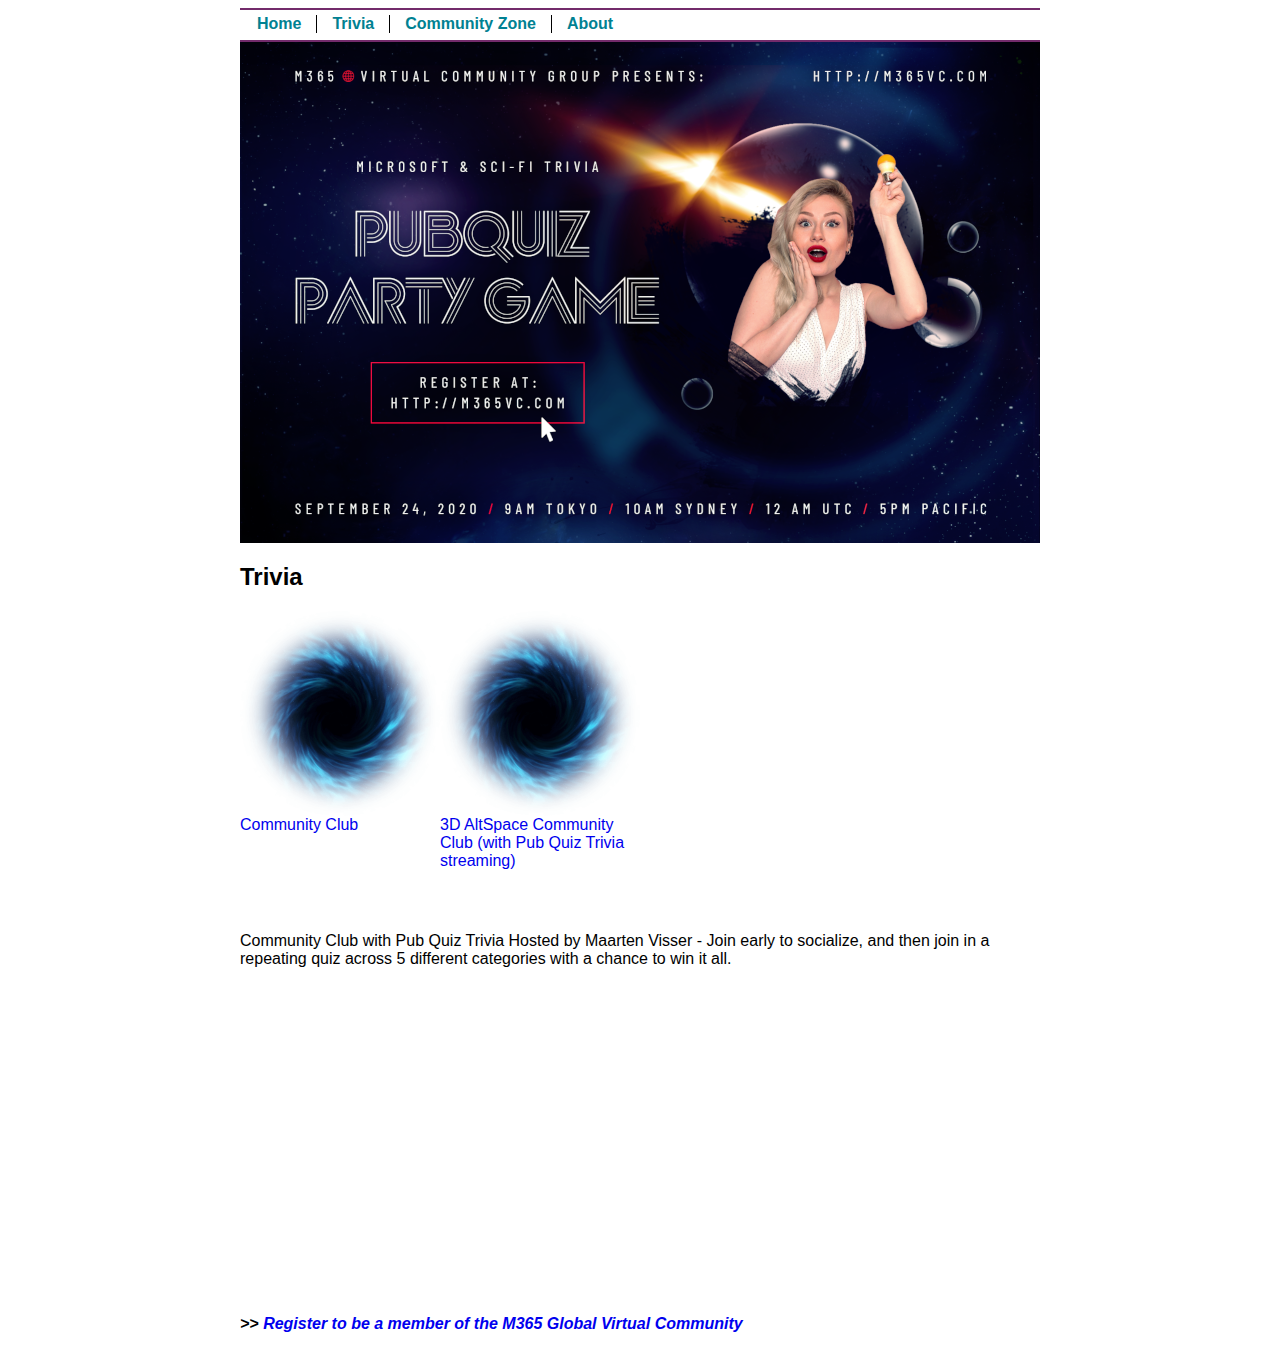
<file: trivia.html>
<html>
<head>
    <meta name="description" content="This will be a global user group focused on Microsoft Technologies. We want to support experts from around the world presenting to our global community. The opportunity will be for both experts and people interested to learn, but just as above the most important part of the community is the networking and friendships." />
    <meta name="keywords" content="Microsoft 365,Yammer,Microsoft Teams,SharePoint,Free Training,Power Platform,PowerApps,Flow,Power Automate,Microsoft Stream,Virtual Event,Azure,Microsoft Azure" />
    <link href="css/main.css" rel="stylesheet" type="text/css" media="all">
    <link rel="apple-touch-icon" sizes="180x180" href="images/logo180x180.png">
    <link rel="icon" type="image/png" sizes="32x32" href="images/logo32x32.png">
    <link rel="icon" type="image/png" sizes="16x16" href="images/logo16x16.png">
    <title>Microsoft 365 Global Virtual Community</title>
    <!-- Global site tag (gtag.js) - Google Analytics -->
    <script async src="https://www.googletagmanager.com/gtag/js?id=UA-173142104-1"></script>
    <script>
    window.dataLayer = window.dataLayer || [];
    function gtag(){dataLayer.push(arguments);}
    gtag('js', new Date());

    gtag('config', 'UA-173142104-1');
    </script>
</head>
<body>
    <div id="main">
        <nav class="menu">            
            <ul>
                <li class="first"><a href="/">Home</a></li>
                <li><a href="trivia.html">Trivia</a></li>
                <li><a href="communityzone.html">Community Zone</a></li>
                <li class="last"><a href="/about.html">About</a></li>
            </ul>
        </nav>
        <img id="eventLogo" src="images/PubQuiz.png" alt="Microsoft 365 Global Virtual Community"/>
        
        
        <p>
            <h2>Trivia</h2>
        </p>
        <div style="height:305px">
            <div style="float:left;width:200px">
                <a target="M365VCRoom" href="https://teams.microsoft.com/l/meetup-join/19%3ameeting_NjE2ZTM4NmEtYzc4ZC00Y2NkLWFkNTItYTU5ZjZlMWUxNzU4%40thread.v2/0?context=%7b%22Tid%22%3a%22b4c9f32e-da17-4ded-9c95-ce9da38f25d9%22%2c%22Oid%22%3a%22115fef18-77b1-4bd8-b652-c0f1f79bba10%22%7d">
                    <img src="images/black-hole-png-7.png" alt="Join" style="width:100%" />
                    Community Club
                </a>
            </div>  
            <div style="float:left;width:200px">
                <a target="M365VCRoom" href="https://account.altvr.com/events/1564036350150181756">
                    <img src="images/black-hole-png-7.png" alt="Join" style="width:100%" />
                    3D AltSpace Community Club (with Pub Quiz Trivia streaming)
                </a>
            </div>                 
        </div>

        <p>
            Community Club with Pub Quiz Trivia Hosted by Maarten Visser - Join early to socialize, and then join in a repeating quiz across 5 different categories with a chance to win it all.
        </p>
        <iframe width="560" height="315" src="https://www.youtube.com/embed/8ohy45hzBI4" frameborder="0" allow="accelerometer; autoplay; encrypted-media; gyroscope; picture-in-picture" allowfullscreen></iframe>
        
        <p class="has-large-font-size"><strong><em>&gt;&gt; <a href="https://forms.office.com/Pages/ResponsePage.aspx?id=LvPJtBfa7U2clc6do48l2RiDLzs_pX5Mh4mY8oYEuaxUQ0pOSldLS0NZTURUQk44SUY4Q0IzQ0hIVS4u">Register to be a member of the M365 Global Virtual Community</a></em></strong></p>
    </div>
</body>
</html>
</file>
<file: css/main.css>
#main {
    width: 800px ;
    margin-left: auto ;
    margin-right: auto ;
    font-family:verdana, helvetica, sans-serif;
  }
  .clear
  {
      clear: both;
  }
#eventLogo {
    /*width:100%;*/
    display: block;
    margin-bottom:10px;
}
.featured .name
{
    font-size: 24px;
    font-weight: 700;
    color: #1E0A3C;
    display: block;
}
.featured>div
{
    margin-top:30px;
    float: left;
    width: 350px;
    margin-right:50px;
    height:435px;
}
.sponsor>div
{
    height:600px;
    margin-right: 38px;
}
.sponsor p
{
    padding-left: 10px;
    padding-right: 5px;
}
.featured .title
{
    font-size: 14px;
    color: #6F7287;
}
.featured .featurePhoto
{
    width:100%;
    display: block;
    margin-top:5px;
}
.sponsor .featurePhoto
{
    margin-bottom:10px;
}
.sponsor
{
    margin-bottom:15px;
}
.sponsor > div
{
    
    border: 1px solid #f4f5f7;
    padding:5px;
}
.hidden
{
    display:none;
}
.reg-btn {
    color: #fff;
    background: #ec083c;
    margin-top: 20px;
    border-radius: 0 !important;
    font-size: 24px !important;
    font-weight: 300 !important;
    padding: 10px 30px !important;
}
.reg-btn-green {
    color: #fff !important;
    background: #008192;
    margin-top: 20px;
    border-radius: 0 !important;
    font-size: 24px !important;
    font-weight: 300 !important;
    padding: 10px 30px !important;
}
.btn {
    display: inline-block;
    padding: 6px 12px;
    margin-bottom: 0;
    font-size: 14px;
    font-weight: 400;
    line-height: 1.42857143;
    text-align: center;
    white-space: nowrap;
    vertical-align: middle;
    -ms-touch-action: manipulation;
    touch-action: manipulation;
    cursor: pointer;
    -webkit-user-select: none;
    -moz-user-select: none;
    -ms-user-select: none;
    user-select: none;
    background-image: none;
    border: 1px solid transparent;
    border-radius: 4px;
    text-decoration: none;
}
.text-center {
    text-align: center;
}
a
{
    text-decoration: none;
}
a:hover
{
    text-decoration: underline;
}
.menu
{
    border-bottom: 2px solid #732b6b;
    border-top: 2px solid #732b6b;
    display:block;
    height:30px;
}
.menu ul
{
    margin: 5px;
    margin-left: -23;
}
.menu li
{
    float: left;
    padding-left:15px;
    padding-right:15px;
    list-style-type: none;
    position: relative;
    display: block;
    border-right: 1px solid black;
}
.menu li.first
{
    padding-left:0px;
}
.menu .last
{
    border: initial;
}
.menu a
{
    color: #008192;
    font-weight: bold;
}
.menu a:visited
{
    color: #008192;
    font-weight: bold;
}



/*----------------Sessionize Overides --------------------- */
.sz-speaker__name, .sz-session__speakers a
{
    text-transform: capitalize;
}

ul.features
{
    float: right;
    top: -25px;
    position: relative;
}
ul.features li{
    float: left; 
    padding-left: 15px !important;
}
ul.features img.language
{
    width:48px;
}
ul.features img.noRecord
{
    width:32px;
}
.sponsorRoom
{
    display:none;
}
</file>
